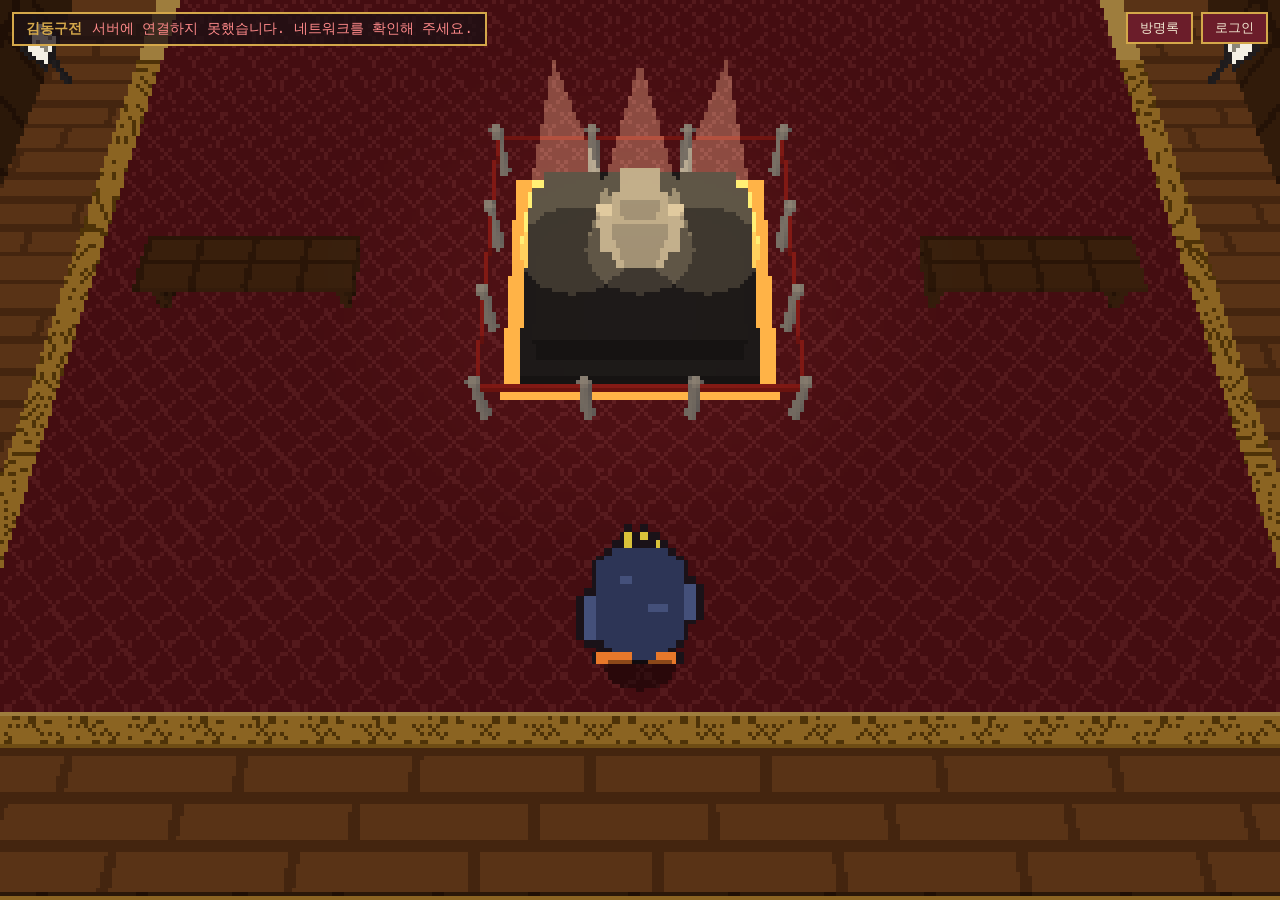
<file: index.html>
<!DOCTYPE html>
<html lang="ko">
<head>
  <meta charset="UTF-8">
  <meta name="viewport" content="width=device-width, initial-scale=1.0">
  <title>김동구전 - PIXEL MUSEUM</title>
  <link rel="stylesheet" href="./css/style.css">
</head>
<body>
  <canvas id="game" aria-label="픽셀 미술관 3D 화면"></canvas>
  <div id="hud">
    <span class="hud-title">김동구전</span>
    <span id="hud-status">로딩 중...</span>
  </div>
  <div id="auth-bar" hidden>
    <button id="gb-open" type="button">방명록</button>
    <span id="auth-who" hidden></span>
    <button id="auth-open" type="button">로그인</button>
    <button id="auth-logout" type="button" hidden>로그아웃</button>
  </div>
  <section id="gb-modal" hidden role="dialog" aria-modal="true" aria-labelledby="gb-title">
    <h2 id="gb-title">방명록</h2>
    <p id="gb-note"></p>
    <ul id="gb-list"></ul>
    <form id="gb-form" novalidate>
      <label>이름 <input id="gb-name" type="text" maxlength="20" autocomplete="nickname"></label>
      <label>한 줄 남기기 <textarea id="gb-message" rows="2" maxlength="200"></textarea></label>
      <div class="auth-buttons"><button id="gb-submit" type="submit">남기기</button></div>
    </form>
    <p id="gb-status" role="status"></p>
    <div class="auth-buttons">
      <button id="gb-enter" type="button" hidden>게스트로 입장</button>
      <button id="gb-close" type="button">닫기</button>
    </div>
  </section>
  <section id="auth-modal" hidden role="dialog" aria-modal="true" aria-labelledby="auth-title">
    <form id="auth-form" novalidate>
      <h2 id="auth-title">로그인 / 가입</h2>
      <label>이메일 <input id="auth-email" type="email" autocomplete="email"></label>
      <label>비밀번호 (6자 이상) <input id="auth-password" type="password" autocomplete="current-password"></label>
      <p id="auth-msg" role="status"></p>
      <div class="auth-buttons">
        <button type="submit">로그인</button>
        <button id="auth-signup" type="button">가입</button>
        <button id="auth-cancel" type="button">닫기</button>
      </div>
    </form>
  </section>
  <div id="prompt" hidden></div>
  <div id="touch" hidden>
    <div id="stick-base" aria-label="이동 조이스틱"><div id="stick-knob"></div></div>
    <button id="touch-act" type="button">보기</button>
  </div>
  <section id="panel" hidden role="dialog" aria-modal="true" aria-labelledby="panel-title">
    <img id="panel-image" alt="" hidden>
    <h2 id="panel-title"></h2>
    <p id="panel-author"></p>
    <p id="panel-desc"></p>
    <button id="upload-open" type="button" hidden>작품 올리기</button>
    <div class="upload-owner">
      <button id="upload-replace" type="button" hidden>작품 바꾸기</button>
      <button id="upload-remove" type="button" hidden>내리기</button>
    </div>
    <p id="upload-msg" role="status"></p>
    <form id="upload-form" hidden novalidate>
      <label>이미지 (png, jpg, webp) <input id="upload-file" type="file" accept="image/png,image/jpeg,image/webp"></label>
      <label>제목 <input id="upload-title" type="text" maxlength="60"></label>
      <label>설명 <textarea id="upload-desc" rows="3" maxlength="500"></textarea></label>
      <div class="auth-buttons">
        <button id="upload-submit" type="submit">올리기</button>
        <button id="upload-cancel" type="button">취소</button>
      </div>
    </form>
    <div class="panel-foot">
      <p class="panel-close">E / Space / Esc 로 닫기</p>
      <button id="panel-close-btn" type="button">닫기</button>
    </div>
  </section>
  <script>
    // main.js(ES 모듈)가 실행되지 못했을 때 화면에 원인을 알려준다.
    (function () {
      var s = document.getElementById('hud-status');
      if (location.protocol === 'file:') {
        s.textContent = 'index.html을 직접 열면 동작하지 않습니다. 터미널에서 "python3 -m http.server 8000" 실행 후 http://localhost:8000 으로 접속하세요.';
        s.className = 'hud-error';
        return;
      }
      setTimeout(function () {
        if (s.textContent === '로딩 중...') {
          s.textContent = '불러오지 못했습니다. 브라우저 콘솔(F12)의 오류를 확인하세요.';
          s.className = 'hud-error';
        }
      }, 3000);
    })();
  </script>
  <script type="module" src="./js/main.js"></script>
</body>
</html>
</file>
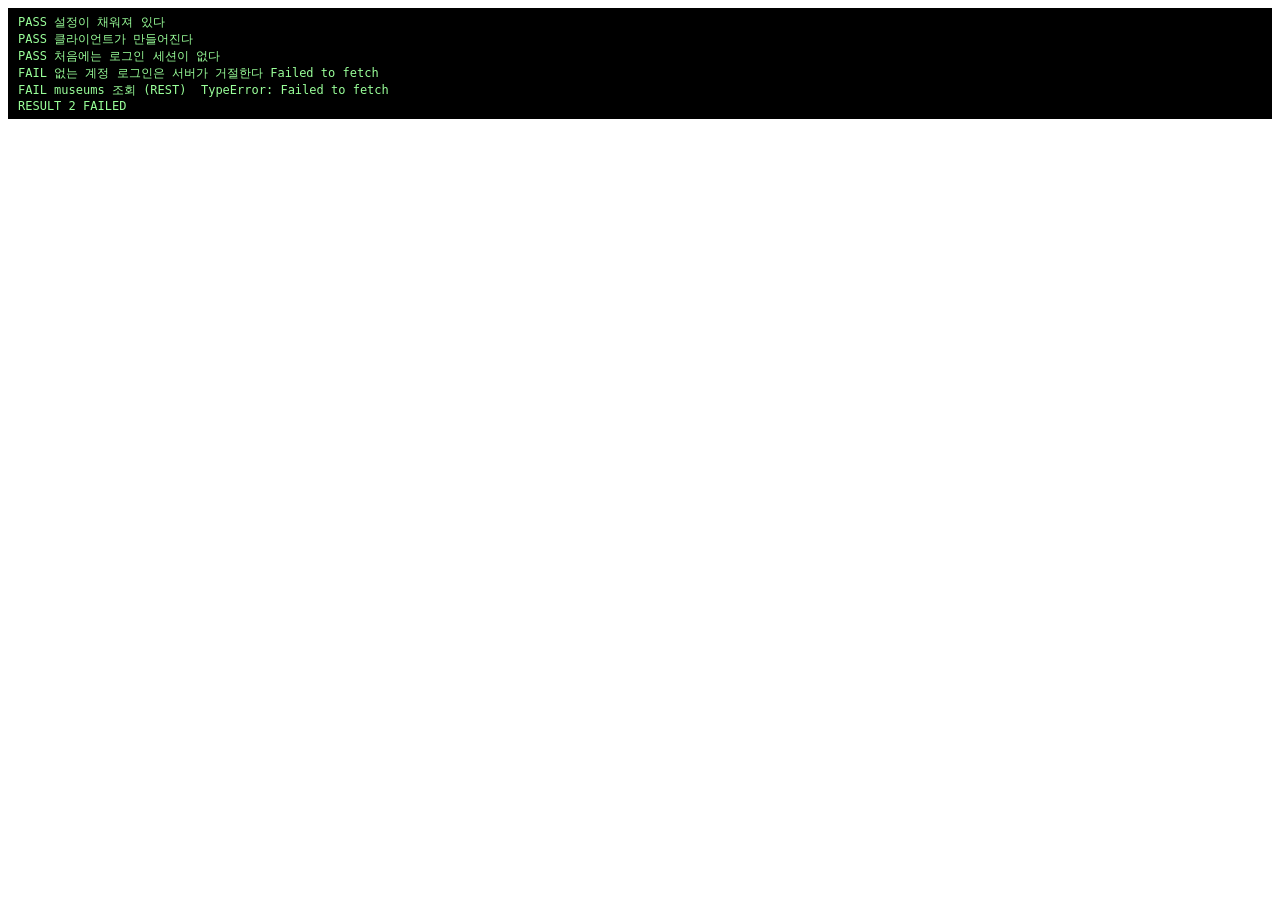
<file: tests/auth.live.test.html>
<!DOCTYPE html>
<html lang="ko">
<head>
  <meta charset="UTF-8">
  <title>auth live test</title>
  <style>#result { margin: 0; padding: 6px 10px; background: #000; color: #9f9; font: 12px monospace; white-space: pre; }</style>
</head>
<body>
  <pre id="result">running...</pre>
  <script type="module">
    // 실제 Supabase 서버에 연결해 클라이언트(키/URL/세션 저장)가 정상 동작하는지 확인한다.
    // 가입은 하지 않는다(메일 발송/계정 생성 방지). 인증 서버에 로그인 시도를 보내 응답 형태만 본다.
    import { getClient, isSupabaseConfigured } from '../js/supabaseClient.js';
    const out = [];
    const log = (name, ok, d = '') => out.push(`${ok ? 'PASS' : 'FAIL'} ${name} ${d}`);
    log('설정이 채워져 있다', isSupabaseConfigured());
    const client = await getClient();
    log('클라이언트가 만들어진다', !!client?.auth);
    const { data } = await client.auth.getSession();
    log('처음에는 로그인 세션이 없다', data.session === null);
    const { error } = await client.auth.signInWithPassword({ email: 'nobody@gmail.com', password: 'wrong-password-1' });
    log('없는 계정 로그인은 서버가 거절한다', !!error && /Invalid login credentials/.test(error.message), error?.message);
    // 공개 읽기 경로 (PostgREST). 스키마 캐시가 살아 있으면 빈 배열, 아니면 오류
    const r = await client.from('museums').select('id').limit(1);
    log('museums 조회 (REST)', !r.error, r.error ? `${r.error.code} ${r.error.message}` : `rows=${r.data.length}`);
    const failed = out.filter((l) => l.startsWith('FAIL')).length;
    document.getElementById('result').textContent = out.join('\n') + `\nRESULT ${failed === 0 ? 'ALL PASS' : failed + ' FAILED'}`;
  </script>
</body>
</html>
</file>
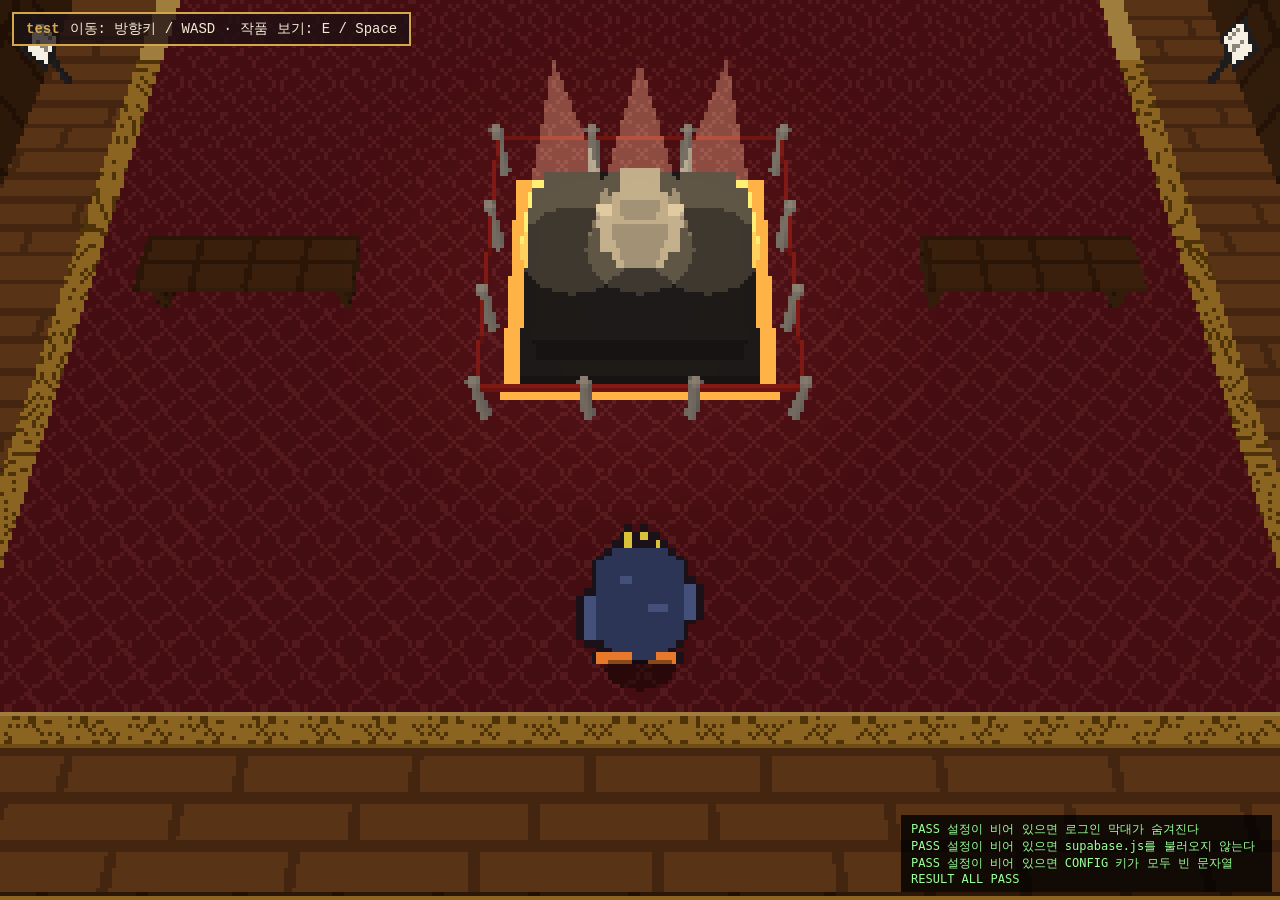
<file: tests/auth.test.html>
<!DOCTYPE html>
<html lang="ko">
<head>
  <meta charset="UTF-8">
  <title>auth test</title>
  <link rel="stylesheet" href="../css/style.css">
  <style>#result { position: fixed; right: 8px; bottom: 8px; margin: 0; padding: 6px 10px; background: rgba(0,0,0,.8); color: #9f9; font: 12px monospace; white-space: pre; z-index: 50; }</style>
</head>
<body>
  <canvas id="game"></canvas>
  <div id="hud"><span class="hud-title">test</span><span id="hud-status">로딩 중...</span></div>
  <div id="auth-bar" hidden>
    <span id="auth-who" hidden></span>
    <button id="auth-open" type="button">로그인</button>
    <button id="auth-logout" type="button" hidden>로그아웃</button>
  </div>
  <section id="auth-modal" hidden role="dialog" aria-modal="true" aria-labelledby="auth-title">
    <form id="auth-form" novalidate>
      <h2 id="auth-title">로그인 / 가입</h2>
      <label>이메일 <input id="auth-email" type="email" autocomplete="email"></label>
      <label>비밀번호 (6자 이상) <input id="auth-password" type="password" autocomplete="current-password"></label>
      <p id="auth-msg" role="status"></p>
      <div class="auth-buttons">
        <button type="submit">로그인</button>
        <button id="auth-signup" type="button">가입</button>
        <button id="auth-cancel" type="button">닫기</button>
      </div>
    </form>
  </section>
  <div id="prompt" hidden></div>
  <section id="panel" hidden>
    <img id="panel-image" alt="" hidden>
    <h2 id="panel-title"></h2>
    <p id="panel-author"></p>
    <p id="panel-desc"></p>
  </section>
  <pre id="result">running...</pre>
  <script type="module">
    // ?mode=empty : 설정이 비어 있을 때(기본값)  /  ?mode=fake : 도달할 수 없는 서버 주소로 UI 흐름만 검사
    import { CONFIG } from '../js/config.js';
    const mode = new URLSearchParams(location.search).get('mode') || 'empty';
    // empty는 실제 설정과 무관하게 "설정이 비어 있는 배포"를 흉내 낸다
    if (mode === 'empty') { CONFIG.supabaseUrl = ''; CONFIG.supabaseAnonKey = ''; }
    if (mode === 'fake') { CONFIG.supabaseUrl = 'http://127.0.0.1:9'; CONFIG.supabaseAnonKey = 'test-anon-key'; }
    await import('../js/main.js');

    const { player, update } = window.__pm;
    const out = [];
    const log = (name, ok, d = '') => out.push(`${ok ? 'PASS' : 'FAIL'} ${name} ${d}`);
    const $ = (id) => document.getElementById(id);
    const key = (type, code, target = window) => target.dispatchEvent(new KeyboardEvent(type, { code, key: code, bubbles: true, cancelable: true }));
    const run = (s) => { for (let i = 0; i < Math.round(s * 60); i++) update(1 / 60); };
    const wait = (ms) => new Promise((r) => setTimeout(r, ms));
    const waitFor = async (fn, ms = 3000) => { for (let t = 0; t < ms; t += 50) { if (fn()) return true; await wait(50); } return false; };

    if (mode === 'empty') {
      await wait(300);
      log('설정이 비어 있으면 로그인 막대가 숨겨진다', $('auth-bar').hidden);
      log('설정이 비어 있으면 supabase.js를 불러오지 않는다', !document.querySelector('script[src*="supabase.js"]'));
      log('설정이 비어 있으면 CONFIG 키가 모두 빈 문자열', CONFIG.supabaseUrl === '' && CONFIG.supabaseAnonKey === '');
    } else if (mode === 'fake' && new URLSearchParams(location.search).get('shot')) {
      // 스크린샷용: 로그인 창을 연 상태로 렌더
      await waitFor(() => !$('auth-bar').hidden);
      $('auth-open').click();
      $('auth-msg').textContent = '이메일 또는 비밀번호가 맞지 않습니다.'; $('auth-msg').className = 'auth-error';
      run(0.5); window.__pm.render();
    } else {
      const ready = await waitFor(() => !$('auth-bar').hidden && !$('auth-open').disabled);
      log('설정이 있으면 로그인 막대가 보인다', ready);
      log('로그인 버튼은 보이고 로그아웃 버튼은 숨겨져 있다', !$('auth-open').hidden && $('auth-logout').hidden);

      $('auth-open').click();
      log('로그인 버튼으로 창이 열린다', !$('auth-modal').hidden);

      // 창이 열려 있는 동안 이동 키는 캐릭터를 움직이지 않는다
      const before = { ...player.pos };
      key('keydown', 'KeyD'); run(0.5); key('keyup', 'KeyD');
      log('창이 열려 있으면 캐릭터가 움직이지 않는다', Math.abs(player.pos.x - before.x) + Math.abs(player.pos.z - before.z) < 1e-9);

      // 입력창에서 친 E는 상호작용으로 새지 않는다
      key('keydown', 'KeyE', $('auth-email'));
      run(0.1);
      log('입력창에서 친 E로 작품 패널이 열리지 않는다', $('panel').hidden);

      // 빈 값 검증
      $('auth-form').requestSubmit();
      await wait(50);
      log('빈 값으로 로그인하면 안내 메시지', $('auth-msg').textContent.includes('입력'), $('auth-msg').textContent);

      // 연결 불가 서버: 한국어 오류 메시지, 버튼은 다시 활성화
      $('auth-email').value = 'a@example.com';
      $('auth-password').value = 'secret1';
      $('auth-form').requestSubmit();
      const got = await waitFor(() => $('auth-msg').textContent.includes('연결'), 5000);
      log('서버 연결 실패 시 한국어 안내', got, $('auth-msg').textContent);
      log('실패 후 버튼이 다시 활성화된다', !$('auth-signup').disabled);
      log('오류 메시지는 오류 스타일', $('auth-msg').className === 'auth-error');

      // 닫기: Esc, 닫기 버튼. 닫으면 비밀번호가 지워진다
      $('auth-modal').dispatchEvent(new KeyboardEvent('keydown', { key: 'Escape', bubbles: true }));
      log('Esc로 창이 닫힌다', $('auth-modal').hidden);
      log('닫으면 비밀번호 입력값이 지워진다', $('auth-password').value === '');
      $('auth-open').click();
      $('auth-cancel').click();
      log('닫기 버튼으로 창이 닫힌다', $('auth-modal').hidden);

      // 닫은 뒤에는 다시 이동
      const b2 = { ...player.pos };
      key('keydown', 'KeyS'); run(0.3); key('keyup', 'KeyS');
      log('창을 닫으면 다시 이동한다', Math.abs(player.pos.z - b2.z) > 0.3);
    }

    if (out.length) {
      const failed = out.filter((l) => l.startsWith('FAIL')).length;
      $('result').textContent = out.join('\n') + `\nRESULT ${failed === 0 ? 'ALL PASS' : failed + ' FAILED'}`;
    } else {
      $('result').textContent = 'screenshot';
    }
  </script>
</body>
</html>
</file>
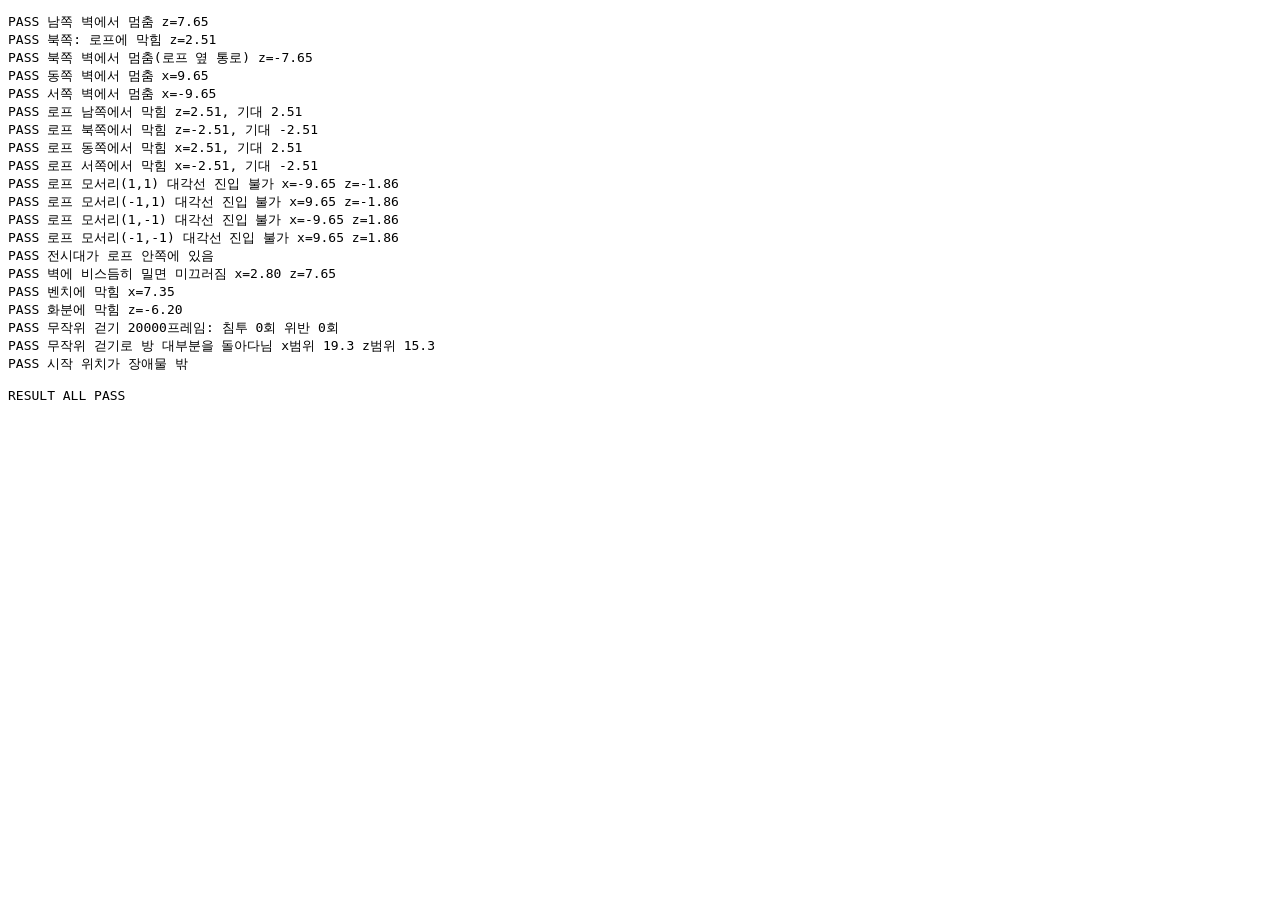
<file: tests/collision.test.html>
<!DOCTYPE html>
<html lang="ko">
<head><meta charset="UTF-8"><title>collision test</title></head>
<body>
<pre id="out">running...</pre>
<script type="module">
import { moveWithCollision, isBlocked } from '../js/game/collision.js';
import { COLLIDERS, BOUNDS, PLAYER, PEDESTAL, ROPE, BENCHES, PLANTS } from '../js/game/layout.js';

const R = PLAYER.radius;
const results = [];
function check(name, ok, detail = '') { results.push(`${ok ? 'PASS' : 'FAIL'} ${name} ${detail}`); }

// 방향으로 오래 걸어가 본다. dt=1/60 속도 4 -> 한 프레임 약 0.067
function walk(start, dx, dz, frames = 600) {
  let p = { ...start };
  for (let i = 0; i < frames; i++) p = moveWithCollision(p, dx, dz, R, COLLIDERS, BOUNDS);
  return p;
}
const step = PLAYER.speed / 60;

// 1) 네 방향 벽
let p = walk({ x: 0, z: 4.5 }, 0, step);
check('남쪽 벽에서 멈춤', Math.abs(p.z - (BOUNDS.maxZ - R)) < 1e-6, `z=${p.z.toFixed(2)}`);
p = walk({ x: 0, z: 4.5 }, 0, -step);
check('북쪽: 로프에 막힘', p.z > ROPE.z + ROPE.half, `z=${p.z.toFixed(2)}`);
p = walk({ x: 3, z: 4.5 }, 0, -step);
check('북쪽 벽에서 멈춤(로프 옆 통로)', Math.abs(p.z - (BOUNDS.minZ + R)) < 1e-6, `z=${p.z.toFixed(2)}`);
p = walk({ x: 0, z: 4.5 }, step, 0);
check('동쪽 벽에서 멈춤', Math.abs(p.x - (BOUNDS.maxX - R)) < 1e-6, `x=${p.x.toFixed(2)}`);
p = walk({ x: 0, z: 4.5 }, -step, 0);
check('서쪽 벽에서 멈춤', Math.abs(p.x - (BOUNDS.minX + R)) < 1e-6, `x=${p.x.toFixed(2)}`);

// 2) 로프: 4면 모두 안으로 들어갈 수 없다
const edge = ROPE.half + ROPE.thickness / 2;
for (const [name, start, dx, dz, axis, limit] of [
  ['로프 남쪽', { x: 0, z: 5 }, 0, -step, 'z', ROPE.z + edge + R],
  ['로프 북쪽', { x: 0, z: -5 }, 0, step, 'z', ROPE.z - edge - R],
  ['로프 동쪽', { x: 3.5, z: 0 }, -step, 0, 'x', ROPE.x + edge + R],
  ['로프 서쪽', { x: -3.5, z: 0 }, step, 0, 'x', ROPE.x - edge - R],
]) {
  const q = walk(start, dx, dz);
  check(`${name}에서 막힘`, Math.abs(q[axis] - limit) < 1e-6, `${axis}=${q[axis].toFixed(2)}, 기대 ${limit.toFixed(2)}`);
}
// 로프 모서리를 대각선으로 파고들어도 안으로 들어가지 못한다
for (const [sx, sz] of [[1, 1], [-1, 1], [1, -1], [-1, -1]]) {
  const q = walk({ x: sx * 4, z: sz * 4 }, -sx * step * 0.7, -sz * step * 0.7, 300);
  check(`로프 모서리(${sx},${sz}) 대각선 진입 불가`, Math.abs(q.x) > ROPE.half || Math.abs(q.z) > ROPE.half, `x=${q.x.toFixed(2)} z=${q.z.toFixed(2)}`);
}
// 전시대와 조각상은 로프 안쪽에 완전히 들어 있다 (플레이어가 닿을 수 없다)
check('전시대가 로프 안쪽에 있음', PEDESTAL.size / 2 + 0.25 < ROPE.half - R);

// 3) 벽을 따라 미끄러지기: 대각선으로 남쪽 벽에 밀면 x는 계속 이동해야 한다
p = walk({ x: 0, z: 7 }, step * 0.7, step * 0.7, 60);
check('벽에 비스듬히 밀면 미끄러짐', p.x > 2 && Math.abs(p.z - (BOUNDS.maxZ - R)) < 1e-6, `x=${p.x.toFixed(2)} z=${p.z.toFixed(2)}`);

// 4) 벤치 / 화분
const b = BENCHES[1];
p = walk({ x: 8, z: b.z }, -step, 0);
check('벤치에 막힘', Math.abs(p.x - (b.x + b.w / 2 + R)) < 1e-6, `x=${p.x.toFixed(2)}`);
const pl = PLANTS[0];
p = walk({ x: pl.x + 0.5, z: pl.z + 3 }, 0, -step);
check('화분에 막힘', p.z > pl.z + pl.size / 2, `z=${p.z.toFixed(2)}`);

// 5) 무작위 걷기 20000프레임 동안 장애물/벽 안에 한 번도 들어가지 않는다
let seed = 12345;
const rnd = () => ((seed = (seed * 1664525 + 1013904223) >>> 0) / 4294967296);
let q = { ...PLAYER.spawn };
let violations = 0, dirX = 0, dirZ = 0, minX = 99, maxX = -99, minZ = 99, maxZ = -99;
for (let i = 0; i < 20000; i++) {
  if (i % 40 === 0) { const a = rnd() * Math.PI * 2; dirX = Math.cos(a) * step; dirZ = Math.sin(a) * step; }
  q = moveWithCollision(q, dirX, dirZ, R, COLLIDERS, BOUNDS);
  if (isBlocked(q.x, q.z, R - 1e-6, COLLIDERS, BOUNDS)) violations++;
  minX = Math.min(minX, q.x); maxX = Math.max(maxX, q.x); minZ = Math.min(minZ, q.z); maxZ = Math.max(maxZ, q.z);
}
check('무작위 걷기 20000프레임: 침투 0회', violations === 0, `위반 ${violations}회`);
check('무작위 걷기로 방 대부분을 돌아다님', maxX - minX > 15 && maxZ - minZ > 11, `x범위 ${(maxX-minX).toFixed(1)} z범위 ${(maxZ-minZ).toFixed(1)}`);

// 6) 시작 위치는 비어 있다
check('시작 위치가 장애물 밖', !isBlocked(PLAYER.spawn.x, PLAYER.spawn.z, R, COLLIDERS, BOUNDS));

const failed = results.filter((r) => r.startsWith('FAIL')).length;
document.getElementById('out').textContent = results.join('\n') + `\n\nRESULT ${failed === 0 ? 'ALL PASS' : failed + ' FAILED'}`;
</script>
</body>
</html>
</file>
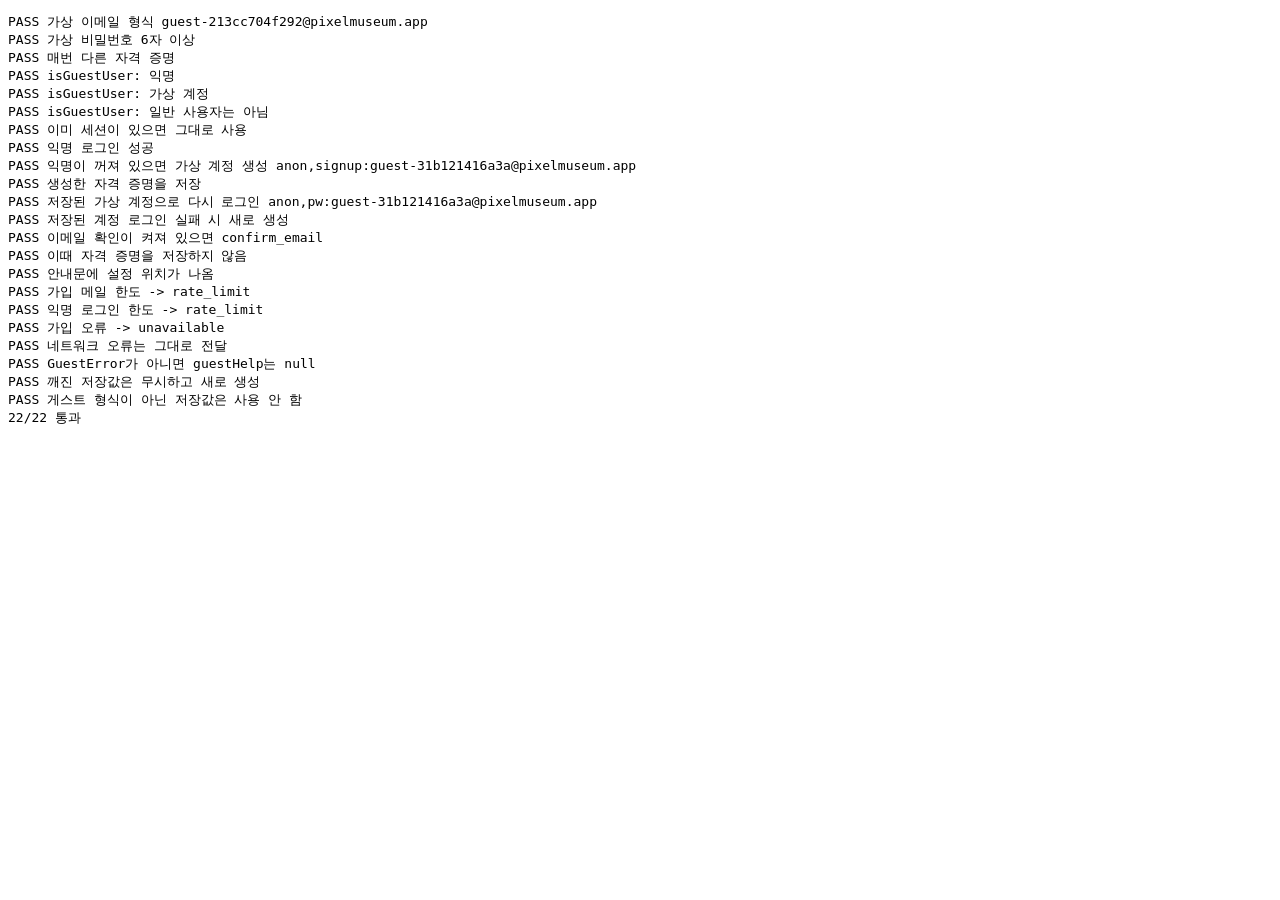
<file: tests/guest.test.html>
<!DOCTYPE html>
<html lang="ko"><head><meta charset="UTF-8"><title>guest test</title></head>
<body><pre id="result">running...</pre>
<script type="module">
import { ensureGuest, GuestError, guestHelp, isGuestUser, isGuestEmail, makeGuestCredentials } from '../js/data/guest.js';
const out = [];
const log = (name, ok, d = '') => out.push(`${ok ? 'PASS' : 'FAIL'} ${name} ${d}`);
const memStore = () => { const m = {}; return { getItem: (k) => (k in m ? m[k] : null), setItem: (k, v) => { m[k] = v; }, m }; };
const SESS = { access_token: 't', user: { id: 'u1' } };

// 모의 클라이언트: 각 호출이 돌려줄 결과와 호출 기록
function mock(o = {}) {
  const calls = [];
  return {
    calls,
    auth: {
      getSession: async () => ({ data: { session: o.session ?? null } }),
      signInAnonymously: async () => { calls.push('anon'); return o.anon ?? { data: { session: SESS }, error: null }; },
      signInWithPassword: async (c) => { calls.push('pw:' + c.email); return o.pw ?? { data: { session: null }, error: { message: 'Invalid login credentials' } }; },
      signUp: async (c) => { calls.push('signup:' + c.email); return o.signup ?? { data: { session: SESS }, error: null }; },
    },
  };
}
const OFF = { data: { session: null }, error: { code: 'anonymous_provider_disabled', message: 'Anonymous sign-ins are disabled', status: 422 } };
const fails = async (fn) => { try { await fn(); return null; } catch (e) { return e; } };

// 가상 자격 증명
const c1 = makeGuestCredentials(), c2 = makeGuestCredentials();
log('가상 이메일 형식', isGuestEmail(c1.email), c1.email);
log('가상 비밀번호 6자 이상', c1.password.length >= 6);
log('매번 다른 자격 증명', c1.email !== c2.email && c1.password !== c2.password);
log('isGuestUser: 익명', isGuestUser({ is_anonymous: true }));
log('isGuestUser: 가상 계정', isGuestUser({ email: c1.email }));
log('isGuestUser: 일반 사용자는 아님', !isGuestUser({ email: 'a@gmail.com' }) && !isGuestUser(null));

// 이미 로그인됨
let m = mock({ session: SESS }); let r = await ensureGuest(m, memStore());
log('이미 세션이 있으면 그대로 사용', r.kind === 'existing' && m.calls.length === 0);

// 익명 로그인 성공
m = mock(); r = await ensureGuest(m, memStore());
log('익명 로그인 성공', r.kind === 'anonymous' && m.calls.join() === 'anon');

// 익명 꺼짐 -> 가상 계정 생성
let st = memStore(); m = mock({ anon: OFF }); r = await ensureGuest(m, st);
log('익명이 꺼져 있으면 가상 계정 생성', r.kind === 'virtual' && m.calls[1].startsWith('signup:guest-'), m.calls.join());
const saved = JSON.parse(st.m['pixelMuseum.guest'] || 'null');
log('생성한 자격 증명을 저장', saved && isGuestEmail(saved.email) && saved.password.length >= 6);

// 저장된 계정으로 재로그인 (새로 만들지 않음)
m = mock({ anon: OFF, pw: { data: { session: SESS }, error: null } }); r = await ensureGuest(m, st);
log('저장된 가상 계정으로 다시 로그인', r.kind === 'virtual' && m.calls.join() === `anon,pw:${saved.email}`, m.calls.join());

// 저장된 계정이 사라졌으면 새로 만든다
m = mock({ anon: OFF }); r = await ensureGuest(m, st);
log('저장된 계정 로그인 실패 시 새로 생성', r.kind === 'virtual' && m.calls.length === 3 && m.calls[2].startsWith('signup:'));

// 이메일 확인 켜짐 -> 세션 없음
st = memStore(); m = mock({ anon: OFF, signup: { data: { session: null, user: {} }, error: null } });
let e = await fails(() => ensureGuest(m, st));
log('이메일 확인이 켜져 있으면 confirm_email', e instanceof GuestError && e.code === 'confirm_email');
log('이때 자격 증명을 저장하지 않음', st.getItem('pixelMuseum.guest') === null);
log('안내문에 설정 위치가 나옴', /Allow anonymous sign-ins/.test(guestHelp(e)) && /Confirm email/.test(guestHelp(e)));

// 메일 한도
m = mock({ anon: OFF, signup: { data: { session: null }, error: { code: 'over_email_send_rate_limit', message: 'email rate limit exceeded', status: 429 } } });
e = await fails(() => ensureGuest(m, memStore()));
log('가입 메일 한도 -> rate_limit', e instanceof GuestError && e.code === 'rate_limit');
m = mock({ anon: { data: { session: null }, error: { code: 'over_request_rate_limit', message: 'rate limit', status: 429 } } });
e = await fails(() => ensureGuest(m, memStore()));
log('익명 로그인 한도 -> rate_limit', e instanceof GuestError && e.code === 'rate_limit');

// 그 밖의 가입 오류
m = mock({ anon: OFF, signup: { data: { session: null }, error: { message: 'Email address is invalid', status: 400 } } });
e = await fails(() => ensureGuest(m, memStore()));
log('가입 오류 -> unavailable', e instanceof GuestError && e.code === 'unavailable');

// 네트워크 오류는 그대로 던짐
m = mock({ anon: { data: { session: null }, error: new Error('Failed to fetch') } });
e = await fails(() => ensureGuest(m, memStore()));
log('네트워크 오류는 그대로 전달', e && !(e instanceof GuestError) && /fetch/.test(e.message));
log('GuestError가 아니면 guestHelp는 null', guestHelp(new Error('x')) === null);

// 망가진 저장값은 무시
st = memStore(); st.setItem('pixelMuseum.guest', '{not json'); m = mock({ anon: OFF }); r = await ensureGuest(m, st);
log('깨진 저장값은 무시하고 새로 생성', r.kind === 'virtual');
st = memStore(); st.setItem('pixelMuseum.guest', JSON.stringify({ email: 'x@evil.com', password: 'p' })); m = mock({ anon: OFF }); r = await ensureGuest(m, st);
log('게스트 형식이 아닌 저장값은 사용 안 함', !m.calls.some((c) => c.startsWith('pw:')));

const pass = out.filter((l) => l.startsWith('PASS')).length;
document.getElementById('result').textContent = out.join('\n') + `\n${pass}/${out.length} 통과`;
</script></body></html>
</file>
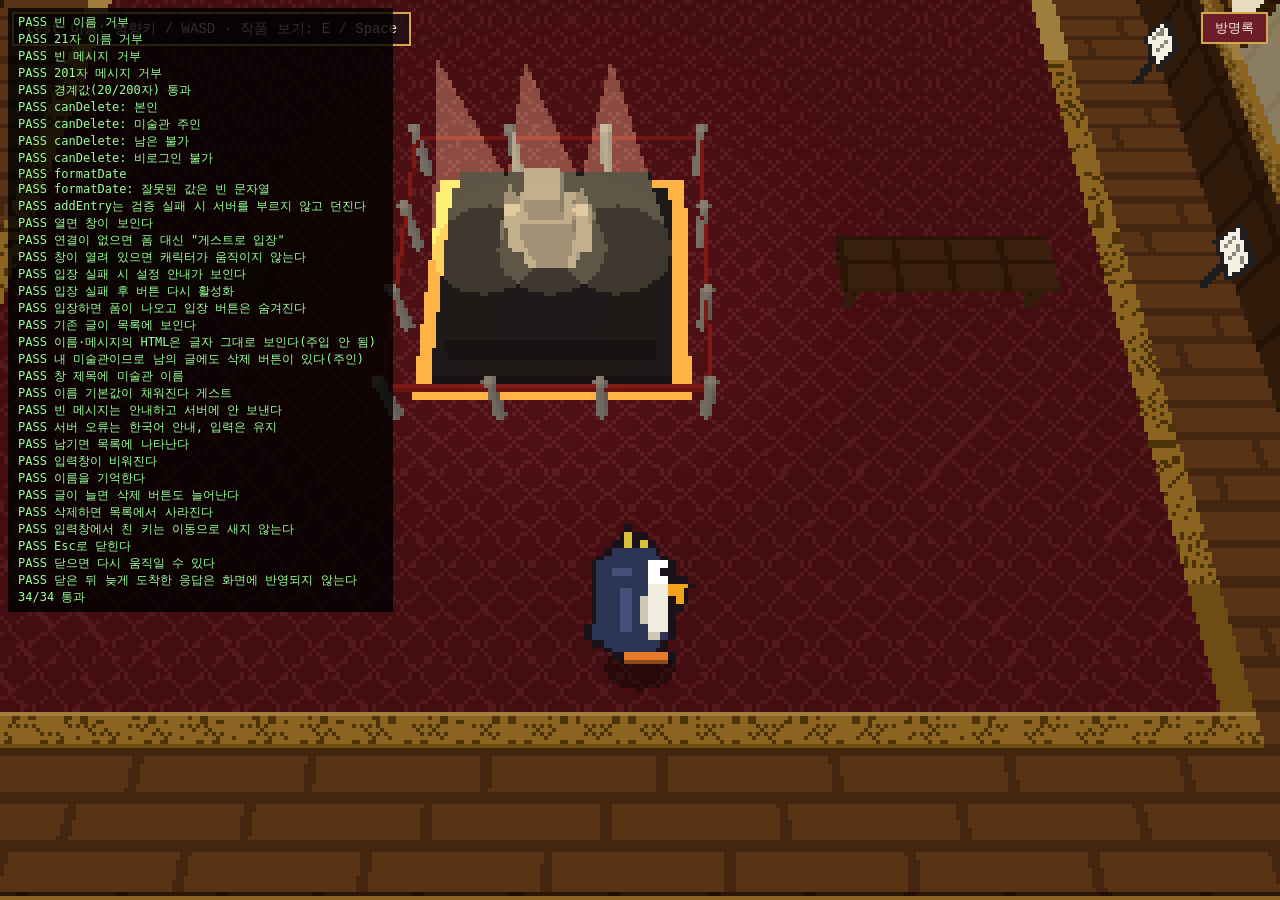
<file: tests/guestbook.test.html>
<!DOCTYPE html>
<html lang="ko">
<head>
  <meta charset="UTF-8">
  <title>guestbook test</title>
  <link rel="stylesheet" href="../css/style.css">
  <style>#result { position: fixed; left: 8px; top: 8px; margin: 0; padding: 6px 10px; background: rgba(0,0,0,.8); color: #9f9; font: 12px monospace; white-space: pre; z-index: 50; }</style>
</head>
<body>
  <canvas id="game"></canvas>
  <div id="hud"><span class="hud-title">test</span><span id="hud-status">로딩 중...</span></div>
  <div id="auth-bar"><button id="gb-open" type="button">방명록</button></div>
  <section id="gb-modal" hidden role="dialog" aria-modal="true" aria-labelledby="gb-title">
    <h2 id="gb-title">방명록</h2>
    <p id="gb-note"></p>
    <ul id="gb-list"></ul>
    <form id="gb-form" novalidate>
      <label>이름 <input id="gb-name" type="text" maxlength="20"></label>
      <label>한 줄 남기기 <textarea id="gb-message" rows="2" maxlength="200"></textarea></label>
      <div class="auth-buttons"><button id="gb-submit" type="submit">남기기</button></div>
    </form>
    <p id="gb-status" role="status"></p>
    <div class="auth-buttons"><button id="gb-enter" type="button" hidden>게스트로 입장</button><button id="gb-close" type="button">닫기</button></div>
  </section>
  <div id="prompt" hidden></div>
  <section id="panel" hidden><img id="panel-image" alt="" hidden><h2 id="panel-title"></h2><p id="panel-author"></p><p id="panel-desc"></p></section>
  <pre id="result">running...</pre>
  <script type="module">
    import '../js/main.js';
    import { GuestError } from '../js/data/guest.js';
    import { validateEntry, canDelete, formatDate, loadEntries, addEntry, deleteEntry } from '../js/data/guestbookApi.js';
    const { player, update, setConnection, setGuestEnter } = window.__pm;
    const out = [];
    const log = (name, ok, d = '') => out.push(`${ok ? 'PASS' : 'FAIL'} ${name} ${d}`);
    const $ = (id) => document.getElementById(id);
    const wait = (ms) => new Promise((r) => setTimeout(r, ms));
    const waitFor = async (fn, ms = 3000) => { for (let t = 0; t < ms; t += 30) { if (fn()) return true; await wait(30); } return false; };
    const key = (type, code, target = window) => target.dispatchEvent(new KeyboardEvent(type, { code, key: code, bubbles: true, cancelable: true }));
    const run = (s) => { for (let i = 0; i < Math.round(s * 60); i++) update(1 / 60); };

    // 모의 서버
    const db = { rows: [], fail: null, seq: 0 };
    const client = {
      from(table) {
        const q = { table, f: {}, op: 'select' };
        q.select = () => q;
        q.eq = (k, v) => { q.f[k] = v; return q; };
        q.order = () => q;
        q.limit = async () => (db.fail ? { data: null, error: db.fail } : { data: db.rows.filter((r) => r.museum_id === q.f.museum_id).slice().reverse(), error: null });
        q.insert = (row) => { q.op = 'insert'; q.row = row; return q; };
        q.delete = () => { q.op = 'delete'; return q; };
        q.single = async () => {
          if (db.fail) return { data: null, error: db.fail };
          const r = { id: 'e' + (++db.seq), author_id: 'me', created_at: '2026-03-05T10:00:00Z', ...q.row };
          db.rows.push(r); return { data: r, error: null };
        };
        q.then = (res, rej) => Promise.resolve(q.op === 'delete'
          ? (db.fail ? { error: db.fail } : (db.rows = db.rows.filter((r) => r.id !== q.f.id), { error: null }))
          : { error: null }).then(res, rej);
        return q;
      },
    };

    // --- 순수 함수
    log('빈 이름 거부', /이름/.test(validateEntry({ name: '  ', message: 'a' })));
    log('21자 이름 거부', /이름/.test(validateEntry({ name: 'a'.repeat(21), message: 'a' })));
    log('빈 메시지 거부', /남길 말/.test(validateEntry({ name: 'a', message: ' ' })));
    log('201자 메시지 거부', /200/.test(validateEntry({ name: 'a', message: 'a'.repeat(201) })));
    log('경계값(20/200자) 통과', validateEntry({ name: 'a'.repeat(20), message: 'a'.repeat(200) }) === null);
    log('canDelete: 본인', canDelete({ authorId: 'u1' }, { userId: 'u1', ownerId: 'o' }));
    log('canDelete: 미술관 주인', canDelete({ authorId: 'x' }, { userId: 'o', ownerId: 'o' }));
    log('canDelete: 남은 불가', !canDelete({ authorId: 'x' }, { userId: 'u1', ownerId: 'o' }));
    log('canDelete: 비로그인 불가', !canDelete({ authorId: null }, { userId: null, ownerId: null }));
    log('formatDate', formatDate('2026-03-05T12:00:00Z').startsWith('2026.03.0'));
    log('formatDate: 잘못된 값은 빈 문자열', formatDate('xx') === '');
    let bad = null; try { await addEntry(client, { museumId: 'm1', name: '', message: 'x' }); } catch (e) { bad = e; }
    log('addEntry는 검증 실패 시 서버를 부르지 않고 던진다', bad && db.rows.length === 0);

    // --- 화면: 연결 없음
    $('gb-open').click();
    log('열면 창이 보인다', !$('gb-modal').hidden);
    log('연결이 없으면 폼 대신 "게스트로 입장"', $('gb-form').hidden && !$('gb-enter').hidden);
    // 창이 열린 동안 게임 입력은 멈춘다
    const before = { ...player.pos };
    key('keydown', 'KeyD'); run(0.4); key('keyup', 'KeyD');
    log('창이 열려 있으면 캐릭터가 움직이지 않는다', Math.abs(player.pos.x - before.x) < 1e-9);
    // 입장 실패 안내
    setGuestEnter(async () => { throw new GuestError('confirm_email', 'x'); });
    $('gb-enter').click();
    await waitFor(() => $('gb-status').textContent.includes('Allow anonymous'));
    log('입장 실패 시 설정 안내가 보인다', $('gb-status').textContent.includes('Allow anonymous sign-ins'));
    log('입장 실패 후 버튼 다시 활성화', !$('gb-enter').disabled);

    // 입장 성공
    db.rows.push({ id: 'seed', museum_id: 'm1', author_id: 'other', author_name: '<img src=x onerror=alert(1)>', message: '<b>굵게</b> 잘 봤어요', created_at: '2026-03-04T10:00:00Z' });
    setGuestEnter(async () => { const c = { client, museum: { id: 'm1', name: '김동구전' }, userId: 'me' }; setConnection(c); return c; });
    $('gb-enter').click();
    await waitFor(() => !$('gb-form').hidden && $('gb-list').children.length > 0);
    log('입장하면 폼이 나오고 입장 버튼은 숨겨진다', !$('gb-form').hidden && $('gb-enter').hidden);
    log('기존 글이 목록에 보인다', $('gb-list').children.length === 1);
    log('이름·메시지의 HTML은 글자 그대로 보인다(주입 안 됨)', $('gb-list').querySelector('img') === null && $('gb-list').querySelector('b') === null && $('gb-list').textContent.includes('<b>굵게</b>'));
    log('내 미술관이므로 남의 글에도 삭제 버튼이 있다(주인)', $('gb-list').querySelectorAll('.gb-del').length === 1);
    log('창 제목에 미술관 이름', $('gb-note').textContent.includes('김동구전'));
    log('이름 기본값이 채워진다', $('gb-name').value.length > 0, $('gb-name').value);

    // 검증 실패
    $('gb-message').value = ''; $('gb-form').requestSubmit(); await wait(30);
    log('빈 메시지는 안내하고 서버에 안 보낸다', $('gb-status').textContent.includes('남길 말') && db.rows.length === 1);

    // 서버 오류
    $('gb-name').value = '하늘'; $('gb-message').value = '멋진 전시!';
    db.fail = { code: 'PGRST002', message: 'Could not query the database for the schema cache' };
    $('gb-form').requestSubmit();
    await waitFor(() => $('gb-status').textContent.includes('서버'));
    log('서버 오류는 한국어 안내, 입력은 유지', $('gb-status').textContent.includes('서버가 아직') && $('gb-message').value === '멋진 전시!' && !$('gb-submit').disabled);

    // 성공
    db.fail = null;
    $('gb-form').requestSubmit();
    await waitFor(() => $('gb-list').children.length === 2);
    log('남기면 목록에 나타난다', $('gb-list').children.length === 2 && $('gb-list').textContent.includes('멋진 전시!'));
    log('입력창이 비워진다', $('gb-message').value === '');
    log('이름을 기억한다', localStorage.getItem('pixelMuseum.gbName') === '하늘');
    log('글이 늘면 삭제 버튼도 늘어난다', $('gb-list').querySelectorAll('.gb-del').length === 2);
    // 삭제
    $('gb-list').querySelector('.gb-del').click(); // 최신 글(방금 쓴 것)
    await waitFor(() => $('gb-list').children.length === 1);
    log('삭제하면 목록에서 사라진다', $('gb-list').children.length === 1 && !$('gb-list').textContent.includes('멋진 전시!'));

    // 키 입력이 게임으로 새지 않고 Esc로 닫힌다
    const b2 = { ...player.pos };
    key('keydown', 'KeyD', $('gb-message')); run(0.3); key('keyup', 'KeyD', $('gb-message'));
    log('입력창에서 친 키는 이동으로 새지 않는다', Math.abs(player.pos.x - b2.x) < 1e-9);
    $('gb-message').dispatchEvent(new KeyboardEvent('keydown', { key: 'Escape', code: 'Escape', bubbles: true, cancelable: true }));
    log('Esc로 닫힌다', $('gb-modal').hidden);
    key('keydown', 'KeyD'); const b3 = player.pos.x; run(0.3); key('keyup', 'KeyD');
    log('닫으면 다시 움직일 수 있다', player.pos.x > b3 + 0.5);

    // 오래된 응답은 버린다
    let release; const slow = new Promise((r) => { release = r; });
    const slowClient = { from: () => { const q = { eq: () => q, order: () => q, select: () => q, limit: async () => { await slow; return { data: [{ id: 'z', author_id: 'a', author_name: '늦은', message: '늦게 옴', created_at: '2026-01-01T00:00:00Z' }], error: null }; } }; return q; } };
    setConnection({ client: slowClient, museum: { id: 'm1' }, userId: 'me' });
    $('gb-open').click(); await wait(20);
    $('gb-close').click(); release(); await wait(60);
    log('닫은 뒤 늦게 도착한 응답은 화면에 반영되지 않는다', !$('gb-list').textContent.includes('늦게 옴'));

    const pass = out.filter((l) => l.startsWith('PASS')).length;
    $('result').textContent = out.join('\n') + `\n${pass}/${out.length} 통과`;
  </script>
</body>
</html>
</file>
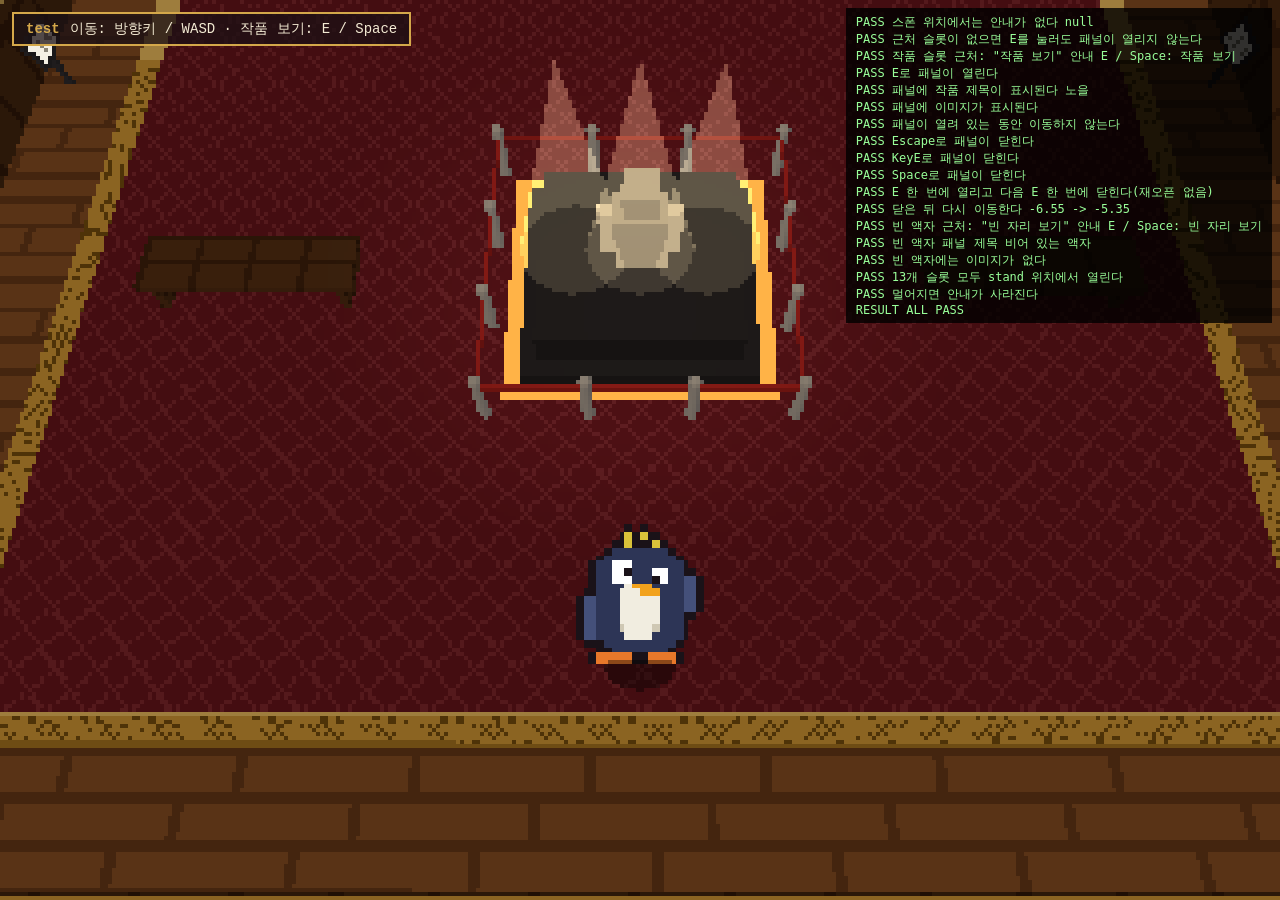
<file: tests/interact.test.html>
<!DOCTYPE html>
<html lang="ko">
<head>
  <meta charset="UTF-8">
  <title>interact test</title>
  <link rel="stylesheet" href="../css/style.css">
  <style>#result { position: fixed; right: 8px; top: 8px; margin: 0; padding: 6px 10px; background: rgba(0,0,0,.8); color: #9f9; font: 12px monospace; white-space: pre; z-index: 50; }</style>
</head>
<body>
  <canvas id="game"></canvas>
  <div id="hud"><span class="hud-title">test</span><span id="hud-status">로딩 중...</span></div>
  <div id="prompt" hidden></div>
  <section id="panel" hidden role="dialog" aria-modal="true" aria-labelledby="panel-title">
    <img id="panel-image" alt="" hidden>
    <h2 id="panel-title"></h2>
    <p id="panel-author"></p>
    <p id="panel-desc"></p>
    <p class="panel-close">E / Space / Esc 로 닫기</p>
  </section>
  <pre id="result">running...</pre>
  <script type="module">
    import { CONFIG } from '../js/config.js';
    CONFIG.museumId = ''; // 이 테스트는 데모 작품을 쓴다(사이트 설정의 공유 미술관과 무관하게)
    await import('../js/main.js');
    import { SLOTS } from '../js/game/layout.js';
    const { player, update, render, artworks } = window.__pm;
    const out = [];
    const log = (name, ok, d = '') => out.push(`${ok ? 'PASS' : 'FAIL'} ${name} ${d}`);
    const key = (type, code) => window.dispatchEvent(new KeyboardEvent(type, { code, bubbles: true, cancelable: true }));
    const tap = (code) => { key('keydown', code); update(1 / 60); key('keyup', code); update(1 / 60); };
    const run = (seconds) => { for (let i = 0; i < Math.round(seconds * 60); i++) update(1 / 60); };
    const place = (p) => { player.pos = { x: p.x, z: p.z }; run(0.1); };
    const $ = (id) => document.getElementById(id);
    const panelOpen = () => !$('panel').hidden;
    const promptText = () => ($('prompt').hidden ? null : $('prompt').textContent);

    const params = new URLSearchParams(location.search);
    const shotSlot = params.get('slot'); // 스크린샷용: slot=<id> 로 해당 슬롯 패널을 연다
    const art = SLOTS.find((s) => artworks[s.id]);
    const empty = SLOTS.find((s) => !artworks[s.id] && s.kind === 'frame');
    const emptyStatue = SLOTS.find((s) => !artworks[s.id] && s.kind === 'statue');

    if (shotSlot !== null) {
      const s = SLOTS[Number(shotSlot)];
      place(s.stand);
      tap('KeyE');
      run(1.5);
      render();
      $('result').textContent = `slot ${s.id} panel=${panelOpen()}`;
    } else {
      // 1) 멀리 있으면 안내가 없다
      place({ x: 0, z: 5.5 });
      log('스폰 위치에서는 안내가 없다', promptText() === null, String(promptText()));
      tap('KeyE');
      log('근처 슬롯이 없으면 E를 눌러도 패널이 열리지 않는다', !panelOpen());

      // 2) 작품이 있는 슬롯
      place(art.stand);
      log('작품 슬롯 근처: "작품 보기" 안내', (promptText() || '').includes('작품 보기'), String(promptText()));
      tap('KeyE');
      log('E로 패널이 열린다', panelOpen());
      log('패널에 작품 제목이 표시된다', $('panel-title').textContent === artworks[art.id].title, $('panel-title').textContent);
      log('패널에 이미지가 표시된다', !$('panel-image').hidden && $('panel-image').getAttribute('src') === artworks[art.id].imageUrl);

      // 3) 패널이 열려 있으면 이동 불가
      const before = { ...player.pos };
      key('keydown', 'KeyD'); run(0.5); key('keyup', 'KeyD');
      log('패널이 열려 있는 동안 이동하지 않는다', Math.abs(player.pos.x - before.x) + Math.abs(player.pos.z - before.z) < 1e-9);

      // 4) 닫기: Esc / E / Space
      for (const code of ['Escape', 'KeyE', 'Space']) {
        if (!panelOpen()) tap('KeyE');
        const wasOpen = panelOpen();
        tap(code);
        log(`${code}로 패널이 닫힌다`, wasOpen && !panelOpen());
      }

      // 5) 닫는 키가 곧바로 다시 여는 일은 없다
      place(art.stand);
      tap('KeyE'); tap('KeyE');
      log('E 한 번에 열리고 다음 E 한 번에 닫힌다(재오픈 없음)', !panelOpen());

      // 6) 닫은 뒤에는 다시 이동한다
      const b2 = { ...player.pos };
      key('keydown', 'KeyS'); run(0.3); key('keyup', 'KeyS');
      log('닫은 뒤 다시 이동한다', Math.abs(player.pos.z - b2.z) > 0.3 || Math.abs(player.pos.x - b2.x) > 0.3, `${b2.z.toFixed(2)} -> ${player.pos.z.toFixed(2)}`);

      // 7) 빈 액자 / 빈 전시대
      place(empty.stand);
      log('빈 액자 근처: "빈 자리 보기" 안내', (promptText() || '').includes('빈 자리'), String(promptText()));
      tap('KeyE');
      log('빈 액자 패널 제목', panelOpen() && $('panel-title').textContent === '비어 있는 액자', $('panel-title').textContent);
      log('빈 액자에는 이미지가 없다', $('panel-image').hidden);
      tap('Escape');
      if (emptyStatue) {
        place(emptyStatue.stand);
        tap('KeyE');
        log('빈 전시대 패널 제목', panelOpen() && $('panel-title').textContent === '비어 있는 전시대', $('panel-title').textContent);
        tap('Escape');
      }

      // 8) 모든 슬롯에서 패널이 열린다
      let allOpen = true; const bad = [];
      for (const s of SLOTS) {
        place(s.stand);
        const near = promptText();
        tap('KeyE');
        const ok = panelOpen() && near !== null;
        if (!ok) { allOpen = false; bad.push(s.id); }
        tap('Escape');
      }
      log('13개 슬롯 모두 stand 위치에서 열린다', allOpen, bad.join(','));

      // 9) 멀어지면 안내가 사라진다
      place({ x: 0, z: 5.5 });
      log('멀어지면 안내가 사라진다', promptText() === null);

      const failed = out.filter((l) => l.startsWith('FAIL')).length;
      $('result').textContent = out.join('\n') + `\nRESULT ${failed === 0 ? 'ALL PASS' : failed + ' FAILED'}`;
    }
  </script>
</body>
</html>
</file>
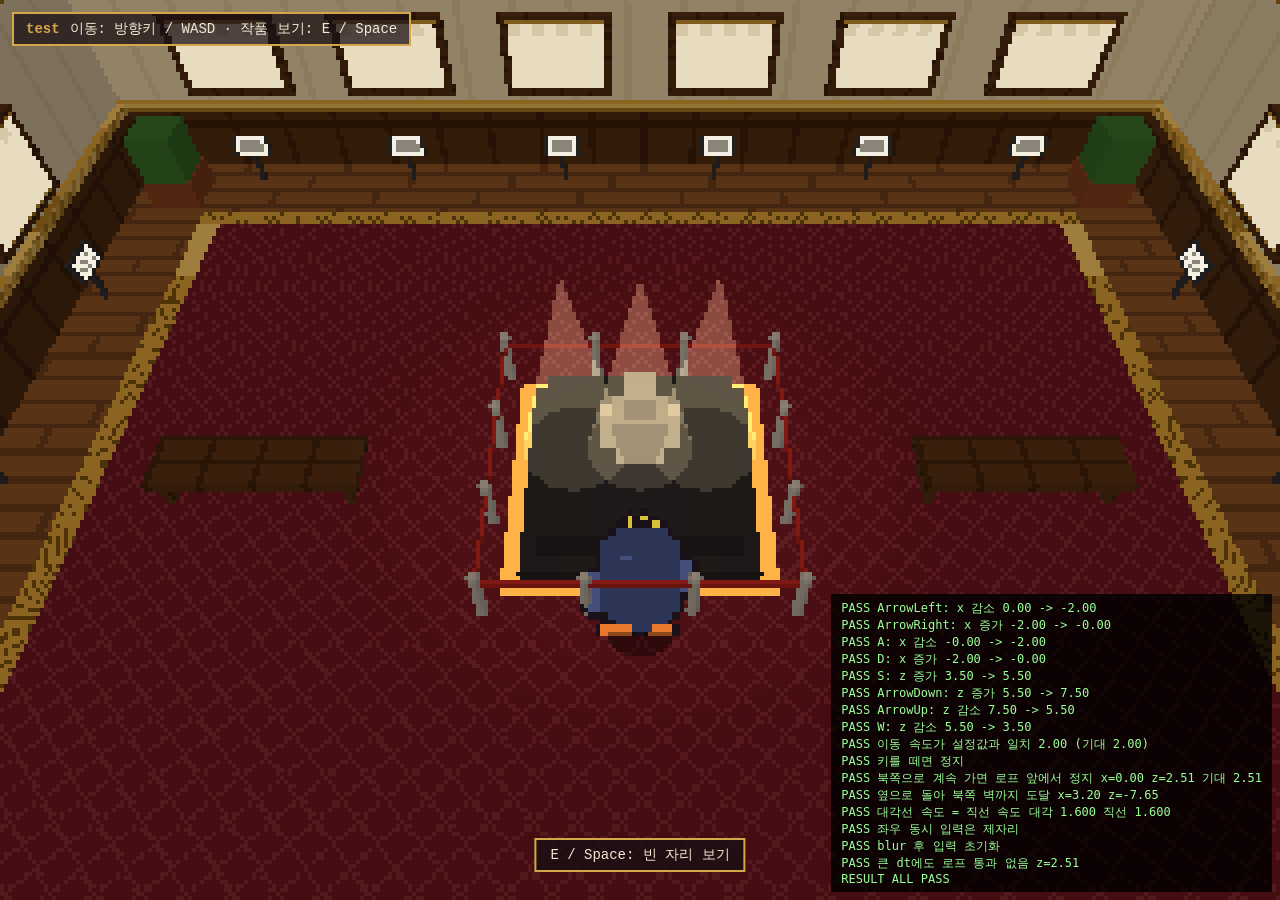
<file: tests/movement.test.html>
<!DOCTYPE html>
<html lang="ko">
<head>
  <meta charset="UTF-8">
  <title>movement test</title>
  <link rel="stylesheet" href="../css/style.css">
  <style>#result { position: fixed; right: 8px; bottom: 8px; margin: 0; padding: 6px 10px; background: rgba(0,0,0,.8); color: #9f9; font: 12px monospace; white-space: pre; }</style>
</head>
<body>
  <canvas id="game"></canvas>
  <div id="hud"><span class="hud-title">test</span><span id="hud-status">로딩 중...</span></div>
  <div id="prompt" hidden></div>
  <section id="panel" hidden>
    <img id="panel-image" alt="" hidden>
    <h2 id="panel-title"></h2>
    <p id="panel-author"></p>
    <p id="panel-desc"></p>
  </section>
  <pre id="result">running...</pre>
  <script type="module">
    import '../js/main.js';
    import { PLAYER, ROPE } from '../js/game/layout.js';
    const { player, update, render } = window.__pm;
    const out = [];
    const log = (name, ok, d = '') => out.push(`${ok ? 'PASS' : 'FAIL'} ${name} ${d}`);
    const key = (type, code) => window.dispatchEvent(new KeyboardEvent(type, { code, bubbles: true, cancelable: true }));
    const snap = () => ({ x: player.pos.x, z: player.pos.z });
    const place = (x, z) => { player.pos = { x, z }; };
    // 60fps로 seconds초 동안 게임을 진행한다
    const run = (seconds) => { for (let i = 0; i < Math.round(seconds * 60); i++) update(1 / 60); };
    const hold = (codes, seconds) => {
      [].concat(codes).forEach((c) => key('keydown', c));
      run(seconds);
      [].concat(codes).forEach((c) => key('keyup', c));
    };

    const params = new URLSearchParams(location.search);
    const shot = params.get('shot'); // 스크린샷용: shot=x,z
    if (shot) {
      const [sx, sz] = shot.split(',').map(Number);
      place(sx, sz);
      player.dir = params.get('face') || 'up';
      run(2);            // 카메라가 따라오도록 진행
      render();
      document.getElementById('result').textContent = `player ${player.pos.x.toFixed(1)}, ${player.pos.z.toFixed(1)}`;
    } else {
      const move = (name, codes, axis, sign) => {
        const a = snap(); hold(codes, 0.5); const b = snap();
        log(`${name}: ${axis} ${sign > 0 ? '증가' : '감소'}`, (b[axis] - a[axis]) * sign > 0.5, `${a[axis].toFixed(2)} -> ${b[axis].toFixed(2)}`);
      };
      place(0, 3.5);
      move('ArrowLeft', 'ArrowLeft', 'x', -1);
      move('ArrowRight', 'ArrowRight', 'x', 1);
      move('A', 'KeyA', 'x', -1);
      move('D', 'KeyD', 'x', 1);
      move('S', 'KeyS', 'z', 1);
      move('ArrowDown', 'ArrowDown', 'z', 1);
      move('ArrowUp', 'ArrowUp', 'z', -1);
      move('W', 'KeyW', 'z', -1);

      // 속도: 0.5초 동안 PLAYER.speed * 0.5 만큼 이동
      place(-6, 3.5); let a = snap(); hold('KeyD', 0.5); let b = snap();
      log('이동 속도가 설정값과 일치', Math.abs((b.x - a.x) - PLAYER.speed * 0.5) < 0.05, `${(b.x - a.x).toFixed(2)} (기대 ${(PLAYER.speed * 0.5).toFixed(2)})`);

      // 키를 떼면 멈춘다
      a = snap(); run(0.5); b = snap();
      log('키를 떼면 정지', Math.abs(b.x - a.x) + Math.abs(b.z - a.z) < 1e-9);

      // 북쪽으로 계속 가면 로프 앞에서 멈춘다 (로프 바깥 면 + 플레이어 반지름)
      const stopZ = ROPE.z + ROPE.half + ROPE.thickness / 2 + PLAYER.radius;
      place(0, 4.5); hold('KeyW', 3);
      log('북쪽으로 계속 가면 로프 앞에서 정지', Math.abs(player.pos.z - stopZ) < 0.01 && Math.abs(player.pos.x) < 0.01, `x=${player.pos.x.toFixed(2)} z=${player.pos.z.toFixed(2)} 기대 ${stopZ.toFixed(2)}`);

      // 로프 옆으로 돌아 북쪽 벽까지
      hold('KeyD', 0.8); hold('KeyW', 3);
      log('옆으로 돌아 북쪽 벽까지 도달', player.pos.z < -7.5, `x=${player.pos.x.toFixed(2)} z=${player.pos.z.toFixed(2)}`);

      // 대각선 속도가 직선과 같다
      place(-6, 5); a = snap(); hold(['KeyW', 'KeyD'], 0.4); b = snap();
      const diag = Math.hypot(b.x - a.x, b.z - a.z);
      place(-6, 5); a = snap(); hold('KeyD', 0.4); b = snap();
      const straight = Math.hypot(b.x - a.x, b.z - a.z);
      log('대각선 속도 = 직선 속도', Math.abs(diag - straight) < 0.02, `대각 ${diag.toFixed(3)} 직선 ${straight.toFixed(3)}`);

      // 반대 방향 키를 동시에 누르면 제자리
      place(-6, 5); a = snap(); hold(['KeyA', 'KeyD'], 0.5); b = snap();
      log('좌우 동시 입력은 제자리', Math.abs(b.x - a.x) < 1e-9);

      // 창이 포커스를 잃으면 눌린 키가 풀린다 (키가 끼어서 계속 걷는 문제 방지)
      place(-6, 5); key('keydown', 'KeyD'); window.dispatchEvent(new Event('blur'));
      a = snap(); run(0.5); b = snap();
      log('blur 후 입력 초기화', Math.abs(b.x - a.x) < 1e-9);

      // 한 프레임이 매우 길어도(dt 큼) 전시대를 통과하지 않는다 (update에는 main.js의 0.05초 제한이 걸리므로 0.05로 테스트)
      place(0, 4); key('keydown', 'KeyW'); for (let i = 0; i < 100; i++) update(0.05); key('keyup', 'KeyW');
      log('큰 dt에도 로프 통과 없음', player.pos.z > ROPE.z + ROPE.half, `z=${player.pos.z.toFixed(2)}`);

      const failed = out.filter((l) => l.startsWith('FAIL')).length;
      document.getElementById('result').textContent = out.join('\n') + `\nRESULT ${failed === 0 ? 'ALL PASS' : failed + ' FAILED'}`;
    }
  </script>
</body>
</html>
</file>
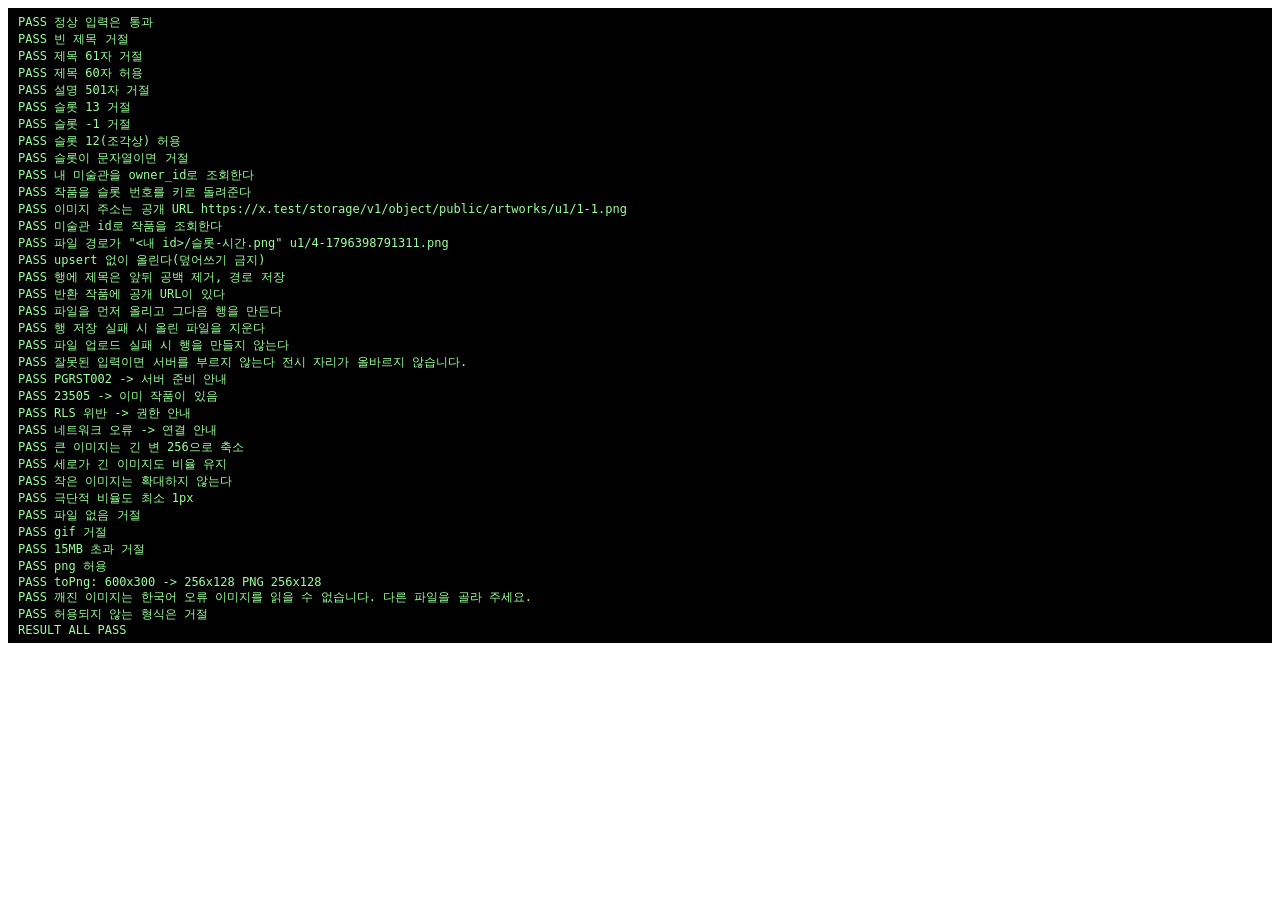
<file: tests/museumApi.test.html>
<!DOCTYPE html>
<html lang="ko">
<head>
  <meta charset="UTF-8">
  <title>museumApi test</title>
  <style>#result { margin: 0; padding: 6px 10px; background: #000; color: #9f9; font: 12px monospace; white-space: pre; }</style>
</head>
<body>
  <pre id="result">running...</pre>
  <script type="module">
    // 서버 없이 데이터 계층을 검사한다: 모의 Supabase 클라이언트로 호출 순서·실패 시 정리를 확인한다.
    import { loadMyMuseum, loadArtworks, uploadArtwork, validateArtwork, describeError, BUCKET } from '../js/data/museumApi.js';
    import { fitSize, checkImageFile, toPng } from '../js/data/imageResize.js';

    const out = [];
    const log = (name, ok, d = '') => out.push(`${ok ? 'PASS' : 'FAIL'} ${name} ${d}`);
    const rejects = async (fn) => { try { await fn(); return null; } catch (e) { return e; } };

    // --- 모의 클라이언트 ---
    function mock({ insertError = null, uploadError = null, rows = [], museum = { id: 'm1', name: '김동구전', is_public: true } } = {}) {
      const calls = [];
      const query = (table) => {
        const q = { table, filters: {} };
        q.select = (cols) => { q.cols = cols; return q; };
        q.eq = (k, v) => { q.filters[k] = v; calls.push(['eq', table, k, v]); return q; };
        q.limit = () => q;
        q.maybeSingle = async () => ({ data: museum, error: null });
        q.insert = (row) => { q.row = row; calls.push(['insert', table, row]); return q; };
        q.single = async () => insertError ? { data: null, error: insertError } : { data: { id: 'a1', ...q.row }, error: null };
        q.then = (res) => res({ data: rows, error: null }); // await client.from(..).select(..).eq(..)
        return q;
      };
      return {
        calls,
        from: query,
        storage: {
          from: (bucket) => ({
            upload: async (path, blob, opts) => { calls.push(['upload', bucket, path, opts]); return uploadError ? { error: uploadError } : { error: null }; },
            remove: async (paths) => { calls.push(['remove', bucket, paths]); return { error: null }; },
            getPublicUrl: (p) => ({ data: { publicUrl: `https://x.test/storage/v1/object/public/${bucket}/${p}` } }),
          }),
        },
      };
    }

    // --- validateArtwork ---
    log('정상 입력은 통과', validateArtwork({ slot: 3, title: '노을', description: '' }) === null);
    log('빈 제목 거절', !!validateArtwork({ slot: 3, title: '   ', description: '' }));
    log('제목 61자 거절', !!validateArtwork({ slot: 3, title: 'a'.repeat(61), description: '' }));
    log('제목 60자 허용', validateArtwork({ slot: 3, title: 'a'.repeat(60), description: '' }) === null);
    log('설명 501자 거절', !!validateArtwork({ slot: 3, title: 'a', description: 'b'.repeat(501) }));
    log('슬롯 13 거절', !!validateArtwork({ slot: 13, title: 'a', description: '' }));
    log('슬롯 -1 거절', !!validateArtwork({ slot: -1, title: 'a', description: '' }));
    log('슬롯 12(조각상) 허용', validateArtwork({ slot: 12, title: 'a', description: '' }) === null);
    log('슬롯이 문자열이면 거절', !!validateArtwork({ slot: '3', title: 'a', description: '' }));

    // --- loadMyMuseum / loadArtworks ---
    let m = mock();
    const museum = await loadMyMuseum(m, 'u1');
    log('내 미술관을 owner_id로 조회한다', museum.id === 'm1' && m.calls.some((c) => c[0] === 'eq' && c[2] === 'owner_id' && c[3] === 'u1'));
    m = mock({ rows: [{ id: 'a1', slot: 1, title: '노을', description: 'd', image_path: 'u1/1-1.png' }, { id: 'a2', slot: 12, title: '조각', description: '', image_path: 'u1/12-1.png' }] });
    const map = await loadArtworks(m, { id: 'm1' });
    log('작품을 슬롯 번호를 키로 돌려준다', Object.keys(map).join() === '1,12');
    log('이미지 주소는 공개 URL', map[1].imageUrl === `https://x.test/storage/v1/object/public/${BUCKET}/u1/1-1.png`, map[1].imageUrl);
    log('미술관 id로 작품을 조회한다', m.calls.some((c) => c[0] === 'eq' && c[2] === 'museum_id' && c[3] === 'm1'));

    // --- uploadArtwork ---
    const blob = new Blob(['x'], { type: 'image/png' });
    m = mock();
    const art = await uploadArtwork(m, { museum: { id: 'm1' }, userId: 'u1', slot: 4, title: '  제목  ', description: '설명', blob });
    const up = m.calls.find((c) => c[0] === 'upload'); const ins = m.calls.find((c) => c[0] === 'insert');
    log('파일 경로가 "<내 id>/슬롯-시간.png"', /^u1\/4-\d+\.png$/.test(up[2]), up[2]);
    log('upsert 없이 올린다(덮어쓰기 금지)', up[3].upsert === false && up[3].contentType === 'image/png');
    log('행에 제목은 앞뒤 공백 제거, 경로 저장', ins[2].title === '제목' && ins[2].image_path === up[2] && ins[2].slot === 4 && ins[2].museum_id === 'm1');
    log('반환 작품에 공개 URL이 있다', art.title === '제목' && art.imageUrl.endsWith(up[2]));
    log('파일을 먼저 올리고 그다음 행을 만든다', m.calls.indexOf(up) < m.calls.indexOf(ins));

    m = mock({ insertError: { code: '23505', message: 'duplicate key' } });
    let e = await rejects(() => uploadArtwork(m, { museum: { id: 'm1' }, userId: 'u1', slot: 4, title: 'a', description: '', blob }));
    const rm = m.calls.find((c) => c[0] === 'remove');
    log('행 저장 실패 시 올린 파일을 지운다', !!e && e.code === '23505' && rm && rm[2][0].startsWith('u1/4-'));

    m = mock({ uploadError: { message: 'The object exceeded the maximum allowed size' } });
    e = await rejects(() => uploadArtwork(m, { museum: { id: 'm1' }, userId: 'u1', slot: 4, title: 'a', description: '', blob }));
    log('파일 업로드 실패 시 행을 만들지 않는다', !!e && !m.calls.some((c) => c[0] === 'insert' && c[1] === 'artworks') && !m.calls.some((c) => c[0] === 'remove'));

    m = mock();
    e = await rejects(() => uploadArtwork(m, { museum: { id: 'm1' }, userId: 'u1', slot: 99, title: 'a', description: '', blob }));
    log('잘못된 입력이면 서버를 부르지 않는다', !!e && m.calls.length === 0, e?.message);

    // --- describeError ---
    log('PGRST002 -> 서버 준비 안내', describeError({ code: 'PGRST002', message: 'x' }).includes('준비'));
    log('23505 -> 이미 작품이 있음', describeError({ code: '23505', message: 'x' }).includes('이미'));
    log('RLS 위반 -> 권한 안내', describeError({ code: '42501', message: 'x' }).includes('권한'));
    log('네트워크 오류 -> 연결 안내', describeError(new TypeError('Failed to fetch')).includes('연결'));

    // --- imageResize ---
    log('큰 이미지는 긴 변 256으로 축소', JSON.stringify(fitSize(1024, 512)) === '{"w":256,"h":128}');
    log('세로가 긴 이미지도 비율 유지', JSON.stringify(fitSize(300, 600)) === '{"w":128,"h":256}');
    log('작은 이미지는 확대하지 않는다', JSON.stringify(fitSize(64, 48)) === '{"w":64,"h":48}');
    log('극단적 비율도 최소 1px', fitSize(5000, 1).h === 1);
    log('파일 없음 거절', !!checkImageFile(null));
    log('gif 거절', !!checkImageFile({ type: 'image/gif', size: 10 }));
    log('15MB 초과 거절', !!checkImageFile({ type: 'image/png', size: 16 * 1024 * 1024 }));
    log('png 허용', checkImageFile({ type: 'image/png', size: 100 }) === null);

    // 실제 PNG 파일을 만들어 변환한다
    const c = document.createElement('canvas'); c.width = 600; c.height = 300;
    const g = c.getContext('2d'); g.fillStyle = '#d83a3a'; g.fillRect(0, 0, 600, 300);
    const srcBlob = await new Promise((r) => c.toBlob(r, 'image/png'));
    const file = new File([srcBlob], 'big.png', { type: 'image/png' });
    const outBlob = await toPng(file);
    const bmp = await createImageBitmap(outBlob);
    log('toPng: 600x300 -> 256x128 PNG', outBlob.type === 'image/png' && bmp.width === 256 && bmp.height === 128, `${bmp.width}x${bmp.height}`);
    e = await rejects(() => toPng(new File(['not an image'], 'a.png', { type: 'image/png' })));
    log('깨진 이미지는 한국어 오류', !!e && e.message.includes('읽을 수 없'), e?.message);
    e = await rejects(() => toPng(new File(['x'], 'a.gif', { type: 'image/gif' })));
    log('허용되지 않는 형식은 거절', !!e && e.message.includes('png'));

    const failed = out.filter((l) => l.startsWith('FAIL')).length;
    document.getElementById('result').textContent = out.join('\n') + `\nRESULT ${failed === 0 ? 'ALL PASS' : failed + ' FAILED'}`;
  </script>
</body>
</html>
</file>
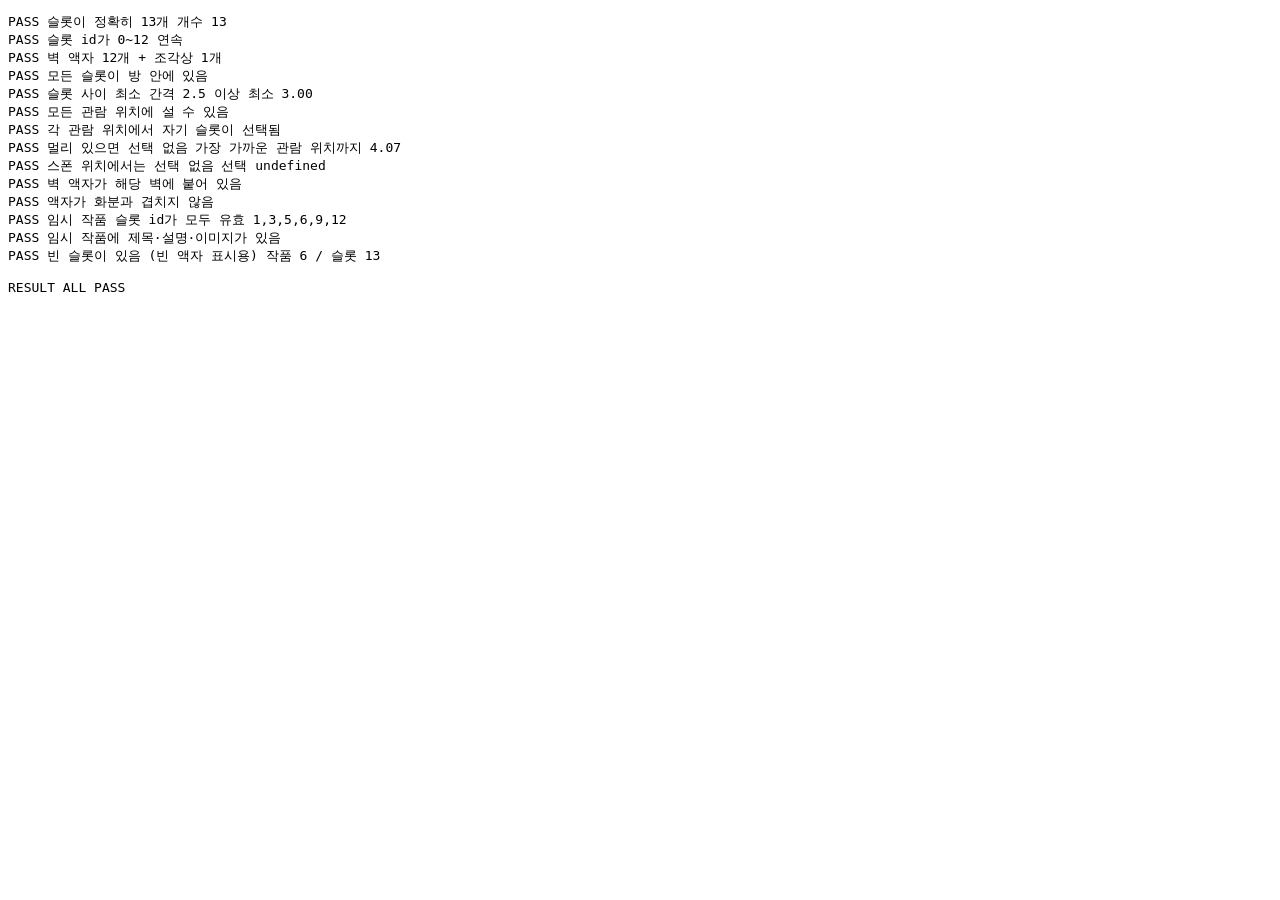
<file: tests/slots.test.html>
<!DOCTYPE html>
<html lang="ko">
<head><meta charset="UTF-8"><title>slots test</title></head>
<body>
<pre id="out">running...</pre>
<script type="module">
import { SLOTS, SLOT_COUNT, STATUE_SLOT, INTERACT_RADIUS, nearestSlot, COLLIDERS, BOUNDS, PLAYER, ROOM } from '../js/game/layout.js';
import { isBlocked } from '../js/game/collision.js';
import { sampleArtworks } from '../js/game/artworks.js';

const R = PLAYER.radius;
const results = [];
const check = (name, ok, detail = '') => results.push(`${ok ? 'PASS' : 'FAIL'} ${name} ${detail}`);

check('슬롯이 정확히 13개', SLOT_COUNT === 13 && SLOTS.length === 13, `개수 ${SLOTS.length}`);
check('슬롯 id가 0~12 연속', SLOTS.every((s, i) => s.id === i));
check('벽 액자 12개 + 조각상 1개', SLOTS.filter((s) => s.kind === 'frame').length === 12 && SLOTS[STATUE_SLOT].kind === 'statue');

// 방 안에 있다
check('모든 슬롯이 방 안에 있음', SLOTS.every((s) => Math.abs(s.x) <= ROOM.halfW && Math.abs(s.z) <= ROOM.halfD));

// 서로 겹치지 않는다
let minGap = 99;
for (let i = 0; i < SLOTS.length; i++) for (let j = i + 1; j < SLOTS.length; j++) {
  minGap = Math.min(minGap, Math.hypot(SLOTS[i].x - SLOTS[j].x, SLOTS[i].z - SLOTS[j].z));
}
check('슬롯 사이 최소 간격 2.5 이상', minGap >= 2.5, `최소 ${minGap.toFixed(2)}`);

// 관람 위치에 실제로 설 수 있다 (장애물 밖)
const unreachable = SLOTS.filter((s) => isBlocked(s.stand.x, s.stand.z, R, COLLIDERS, BOUNDS));
check('모든 관람 위치에 설 수 있음', unreachable.length === 0, unreachable.map((s) => `#${s.id}(${s.stand.x.toFixed(1)},${s.stand.z.toFixed(1)})`).join(' '));

// 관람 위치에서 자기 슬롯이 가장 가깝다
const wrong = SLOTS.filter((s) => nearestSlot(s.stand)?.id !== s.id);
check('각 관람 위치에서 자기 슬롯이 선택됨', wrong.length === 0, wrong.map((s) => `#${s.id}->${nearestSlot(s.stand)?.id}`).join(' '));

// 어느 슬롯에서도 멀리 떨어진 곳에서는 아무것도 선택되지 않는다
const farPoint = { x: 5, z: 2 };
const farDist = Math.min(...SLOTS.map((s) => Math.hypot(farPoint.x - s.stand.x, farPoint.z - s.stand.z)));
check('멀리 있으면 선택 없음', farDist > INTERACT_RADIUS && nearestSlot(farPoint) === null, `가장 가까운 관람 위치까지 ${farDist.toFixed(2)}`);
// 시작하자마자 조각상 안내가 뜨지 않도록, 스폰 위치는 어떤 슬롯의 상호작용 범위에도 들지 않아야 한다
check('스폰 위치에서는 선택 없음', nearestSlot(PLAYER.spawn) === null, `선택 ${nearestSlot(PLAYER.spawn)?.id}`);

// 액자는 벽에 붙어 있다
const onWall = SLOTS.filter((s) => s.kind === 'frame').every((s) =>
  (s.face === 'south' && Math.abs(s.z + ROOM.halfD) < 0.3) ||
  (s.face === 'east' && Math.abs(s.x + ROOM.halfW) < 0.3) ||
  (s.face === 'west' && Math.abs(s.x - ROOM.halfW) < 0.3));
check('벽 액자가 해당 벽에 붙어 있음', onWall);

// 액자가 화분과 겹치지 않는다 (모서리 화분 반폭 0.45 + 액자 반폭 0.6 이상 떨어져야 한다)
const plants = [[-9, -7], [9, -7], [-9, 7], [9, 7]];
const clash = SLOTS.filter((s) => s.kind === 'frame').filter((s) => plants.some(([px, pz]) => Math.hypot(s.x - px, s.z - pz) < 1.4));
check('액자가 화분과 겹치지 않음', clash.length === 0, clash.map((s) => `#${s.id}`).join(' '));

// 임시 작품 데이터
const art = sampleArtworks();
const ids = Object.keys(art).map(Number);
check('임시 작품 슬롯 id가 모두 유효', ids.every((id) => id >= 0 && id < SLOT_COUNT), ids.join(','));
check('임시 작품에 제목·설명·이미지가 있음', ids.every((id) => art[id].title && art[id].description && art[id].imageUrl.startsWith('data:image/png')));
check('빈 슬롯이 있음 (빈 액자 표시용)', ids.length < SLOT_COUNT, `작품 ${ids.length} / 슬롯 ${SLOT_COUNT}`);

const failed = results.filter((r) => r.startsWith('FAIL')).length;
document.getElementById('out').textContent = results.join('\n') + `\n\nRESULT ${failed === 0 ? 'ALL PASS' : failed + ' FAILED'}`;
</script>
</body>
</html>
</file>
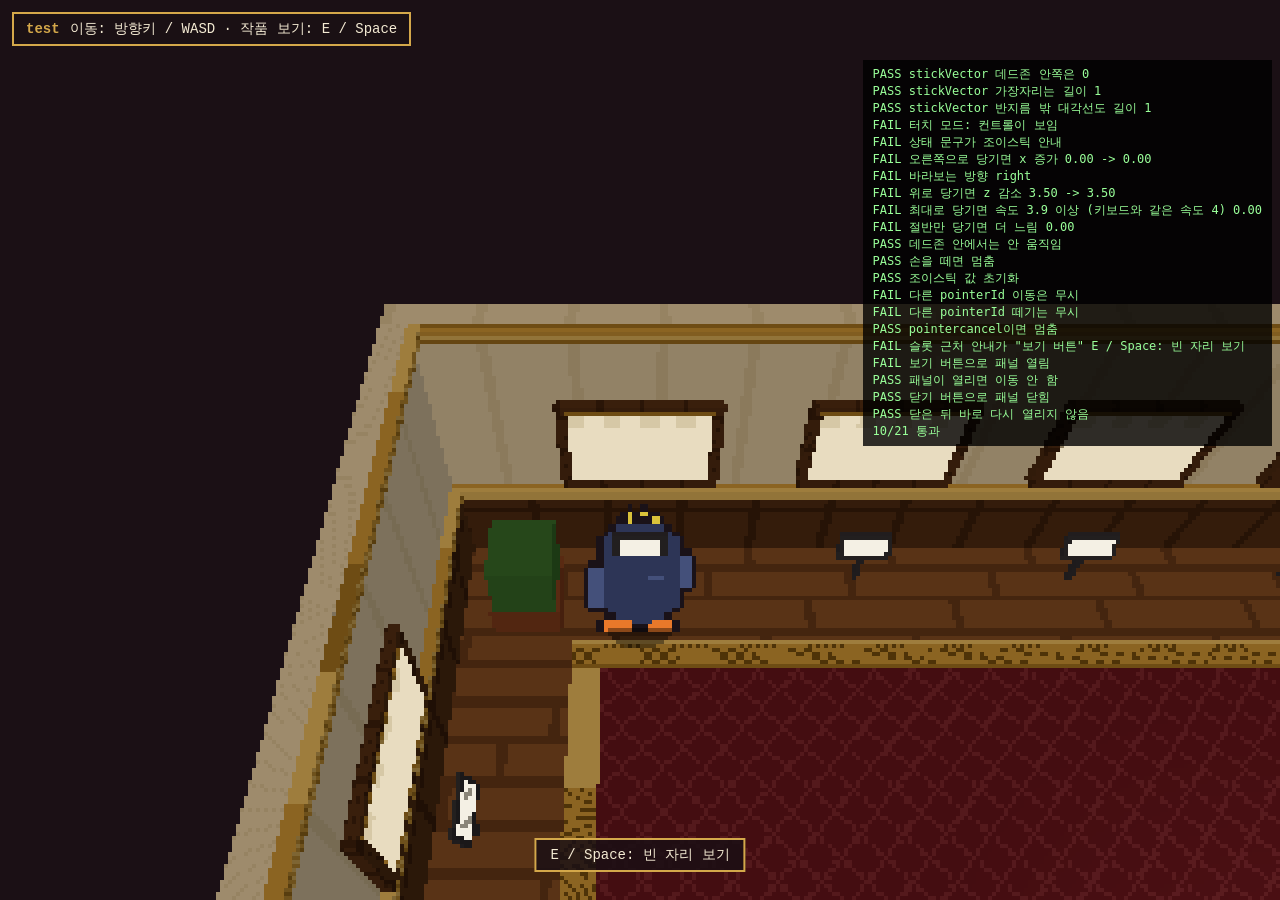
<file: tests/touch.test.html>
<!DOCTYPE html>
<html lang="ko">
<head>
  <meta charset="UTF-8">
  <title>touch test</title>
  <link rel="stylesheet" href="../css/style.css">
  <style>#result { position: fixed; right: 8px; top: 60px; margin: 0; padding: 6px 10px; background: rgba(0,0,0,.8); color: #9f9; font: 12px monospace; white-space: pre; z-index: 99; }</style>
</head>
<body>
  <canvas id="game"></canvas>
  <div id="hud"><span class="hud-title">test</span><span id="hud-status">로딩 중...</span></div>
  <div id="prompt" hidden></div>
  <div id="touch" hidden>
    <div id="stick-base"><div id="stick-knob"></div></div>
    <button id="touch-act" type="button">보기</button>
  </div>
  <section id="panel" hidden>
    <img id="panel-image" alt="" hidden>
    <h2 id="panel-title"></h2>
    <p id="panel-author"></p>
    <p id="panel-desc"></p>
    <div class="panel-foot"><p class="panel-close">E / Space / Esc 로 닫기</p><button id="panel-close-btn" type="button">닫기</button></div>
  </section>
  <pre id="result">running...</pre>
  <script type="module">
    import '../js/main.js';
    import { stickVector } from '../js/ui/touch.js';
    import { nearestSlot, SLOTS } from '../js/game/layout.js';
    import { isPanelOpen } from '../js/ui/panel.js';
    const { player, update, render, input } = window.__pm;
    const out = [];
    const log = (name, ok, d = '') => out.push(`${ok ? 'PASS' : 'FAIL'} ${name} ${d}`);
    const run = (s) => { for (let i = 0; i < Math.round(s * 60); i++) update(1 / 60); };
    const base = document.getElementById('stick-base');
    const act = document.getElementById('touch-act');
    const r = base.getBoundingClientRect();
    const cx = r.left + r.width / 2, cy = r.top + r.height / 2, R = r.width / 2;
    const ptr = (el, type, x, y, id = 1) => el.dispatchEvent(new PointerEvent(type, { pointerId: id, clientX: x, clientY: y, bubbles: true, cancelable: true }));
    const snap = () => ({ x: player.pos.x, z: player.pos.z });

    // 순수 함수
    const near = (a, b) => Math.abs(a - b) < 1e-6;
    log('stickVector 데드존 안쪽은 0', stickVector(3, 0, 60).x === 0);
    log('stickVector 가장자리는 길이 1', near(Math.hypot(stickVector(60, 0, 60).x, stickVector(60, 0, 60).z), 1));
    const dg = stickVector(100, 100, 60);
    log('stickVector 반지름 밖 대각선도 길이 1', near(Math.hypot(dg.x, dg.z), 1));

    // 표시
    log('터치 모드: 컨트롤이 보임', document.getElementById('touch').hidden === false && document.body.classList.contains('is-touch'));
    log('상태 문구가 조이스틱 안내', document.getElementById('hud-status').textContent.includes('조이스틱'));

    // 이동
    player.pos = { x: 0, z: 3.5 };
    let a = snap();
    ptr(base, 'pointerdown', cx + R, cy); run(0.5);
    let b = snap();
    log('오른쪽으로 당기면 x 증가', b.x - a.x > 0.5 && Math.abs(b.z - a.z) < 0.01, `${a.x.toFixed(2)} -> ${b.x.toFixed(2)}`);
    log('바라보는 방향 right', player.dir === 'right');
    ptr(base, 'pointermove', cx, cy - R); run(0.5);
    const c = snap();
    log('위로 당기면 z 감소', c.z < b.z - 0.5, `${b.z.toFixed(2)} -> ${c.z.toFixed(2)}`);
    // 속도: 가장자리에서 키보드와 같은 속도
    player.pos = { x: -2, z: 3.5 };
    ptr(base, 'pointermove', cx + R, cy); a = snap(); run(0.5); b = snap();
    log('최대로 당기면 속도 3.9 이상 (키보드와 같은 속도 4)', (b.x - a.x) / 0.5 > 3.9, `${((b.x - a.x) / 0.5).toFixed(2)}`);
    // 약하게 당기면 느림
    player.pos = { x: -2, z: 3.5 };
    ptr(base, 'pointermove', cx + R * 0.5, cy); a = snap(); run(0.5); b = snap();
    log('절반만 당기면 더 느림', (b.x - a.x) / 0.5 < 3.0 && b.x > a.x, `${((b.x - a.x) / 0.5).toFixed(2)}`);
    // 데드존
    ptr(base, 'pointermove', cx + R * 0.1, cy); a = snap(); run(0.3); b = snap();
    log('데드존 안에서는 안 움직임', near(a.x, b.x));
    // 놓으면 멈춤
    ptr(base, 'pointermove', cx + R, cy);
    ptr(base, 'pointerup', cx + R, cy); a = snap(); run(0.3); b = snap();
    log('손을 떼면 멈춤', near(a.x, b.x));
    log('조이스틱 값 초기화', input.virtual.x === 0 && input.virtual.z === 0);
    // 다른 손가락 입력은 무시
    ptr(base, 'pointerdown', cx + R, cy, 7);
    ptr(base, 'pointermove', cx - R, cy, 9);
    log('다른 pointerId 이동은 무시', input.virtual.x > 0);
    ptr(base, 'pointerup', cx, cy, 9);
    log('다른 pointerId 떼기는 무시', input.virtual.x > 0);
    ptr(base, 'pointercancel', cx, cy, 7);
    log('pointercancel이면 멈춤', input.virtual.x === 0);

    // 보기 버튼 → 패널 열기 → 닫기 버튼
    const slot = SLOTS[0];
    player.pos = { x: slot.stand.x, z: slot.stand.z };
    run(0.1);
    log('슬롯 근처 안내가 "보기 버튼"', document.getElementById('prompt').textContent.includes('보기 버튼'), document.getElementById('prompt').textContent);
    ptr(act, 'pointerdown', 0, 0); run(0.1);
    log('보기 버튼으로 패널 열림', isPanelOpen());
    const p0 = snap();
    ptr(base, 'pointerdown', cx + R, cy); run(0.3);
    log('패널이 열리면 이동 안 함', near(p0.x, snap().x));
    ptr(base, 'pointerup', cx, cy);
    document.getElementById('panel-close-btn').click(); run(0.1);
    log('닫기 버튼으로 패널 닫힘', !isPanelOpen());
    run(0.1);
    log('닫은 뒤 바로 다시 열리지 않음', !isPanelOpen());

    render();
    const pass = out.filter((l) => l.startsWith('PASS')).length;
    document.getElementById('result').textContent = out.join('\n') + `\n${pass}/${out.length} 통과`;
  </script>
</body>
</html>
</file>
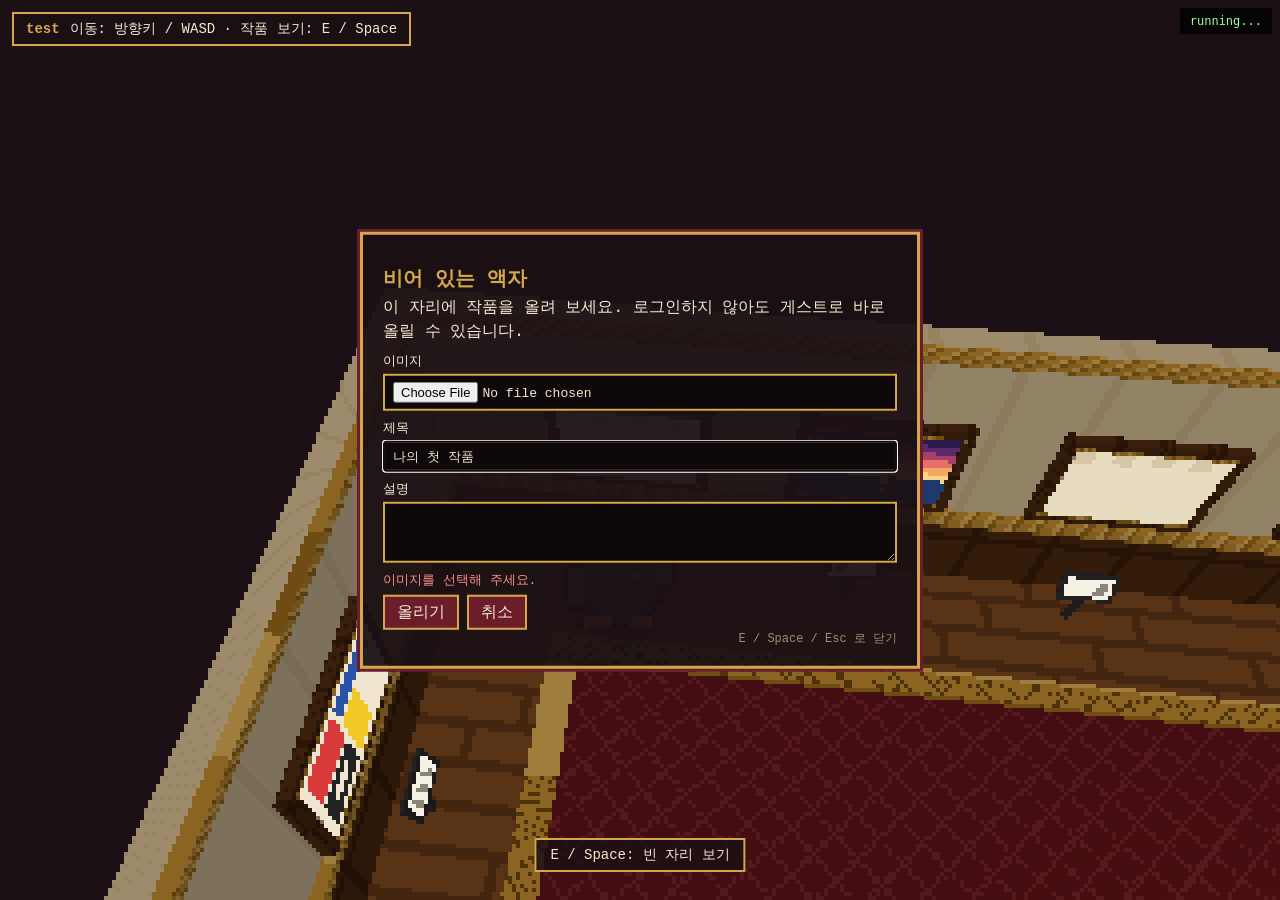
<file: tests/upload.test.html>
<!DOCTYPE html>
<html lang="ko">
<head>
  <meta charset="UTF-8">
  <title>upload ui test</title>
  <link rel="stylesheet" href="../css/style.css">
  <style>#result { position: fixed; right: 8px; top: 8px; margin: 0; padding: 6px 10px; background: rgba(0,0,0,.8); color: #9f9; font: 12px monospace; white-space: pre; z-index: 50; }</style>
</head>
<body>
  <canvas id="game"></canvas>
  <div id="hud"><span class="hud-title">test</span><span id="hud-status">로딩 중...</span></div>
  <div id="prompt" hidden></div>
  <section id="panel" hidden role="dialog" aria-modal="true" aria-labelledby="panel-title">
    <img id="panel-image" alt="" hidden>
    <h2 id="panel-title"></h2>
    <p id="panel-author"></p>
    <p id="panel-desc"></p>
    <button id="upload-open" type="button" hidden>작품 올리기</button>
    <form id="upload-form" hidden novalidate>
      <label>이미지 <input id="upload-file" type="file" accept="image/png,image/jpeg,image/webp"></label>
      <label>제목 <input id="upload-title" type="text" maxlength="60"></label>
      <label>설명 <textarea id="upload-desc" rows="3" maxlength="500"></textarea></label>
      <p id="upload-msg" role="status"></p>
      <div class="auth-buttons">
        <button id="upload-submit" type="submit">올리기</button>
        <button id="upload-cancel" type="button">취소</button>
      </div>
    </form>
    <p class="panel-close">E / Space / Esc 로 닫기</p>
  </section>
  <pre id="result">running...</pre>
  <script type="module">
    // 모의 서버 연결을 주입해 "빈 자리 -> 올리기 -> 액자에 표시" 흐름을 화면 수준에서 검사한다.
    import { CONFIG } from '../js/config.js';
    CONFIG.museumId = ''; // 이 테스트는 데모 작품과 누구나 올리는 모드를 쓴다(사이트 설정의 공유 미술관과 무관하게)
    await import('../js/main.js');
    import { SLOTS } from '../js/game/layout.js';
    import { GuestError } from '../js/data/guest.js';
    const { player, update, render, artworks, frames, setConnection, setGuestEnter } = window.__pm;
    const out = [];
    const log = (name, ok, d = '') => out.push(`${ok ? 'PASS' : 'FAIL'} ${name} ${d}`);
    const $ = (id) => document.getElementById(id);
    const key = (type, code, target = window) => target.dispatchEvent(new KeyboardEvent(type, { code, key: code, bubbles: true, cancelable: true }));
    const tap = (code, target) => { key('keydown', code, target); update(1 / 60); key('keyup', code, target); update(1 / 60); };
    const run = (s) => { for (let i = 0; i < Math.round(s * 60); i++) update(1 / 60); };
    const wait = (ms) => new Promise((r) => setTimeout(r, ms));
    const waitFor = async (fn, ms = 4000) => { for (let t = 0; t < ms; t += 50) { if (fn()) return true; await wait(50); } return false; };
    const place = (s) => { player.pos = { x: s.stand.x, z: s.stand.z }; run(0.1); };
    const shown = () => !$('panel').hidden;

    // 모의 서버: 업로드한 것을 기억한다
    const server = { files: [], rows: [], failInsert: null };
    const client = {
      from: () => {
        const q = {};
        q.insert = (row) => { q.row = row; return q; };
        q.select = () => q;
        q.single = async () => server.failInsert ? { data: null, error: server.failInsert } : (server.rows.push(q.row), { data: { id: 'r' + server.rows.length, ...q.row }, error: null });
        return q;
      },
      storage: { from: () => ({
        upload: async (p) => { server.files.push(p); return { error: null }; },
        remove: async (ps) => { server.files = server.files.filter((f) => !ps.includes(f)); return { error: null }; },
        getPublicUrl: (p) => ({ data: { publicUrl: location.origin + '/vendor/THREE_LICENSE.txt?mock=' + encodeURIComponent(p) } }),
      }) },
    };

    const params = new URLSearchParams(location.search);
    const empty = SLOTS.find((s) => s.kind === 'frame' && !artworks[s.id]);
    const filled = SLOTS.find((s) => artworks[s.id]);

    async function pickFile() {
      const c = document.createElement('canvas'); c.width = 400; c.height = 300;
      const g = c.getContext('2d'); g.fillStyle = '#2a52a8'; g.fillRect(0, 0, 400, 300); g.fillStyle = '#f0c828'; g.fillRect(100, 80, 200, 140);
      const blob = await new Promise((r) => c.toBlob(r, 'image/png'));
      const dt = new DataTransfer(); dt.items.add(new File([blob], 'mine.png', { type: 'image/png' }));
      $('upload-file').files = dt.files;
    }

    // 1) 로그아웃(연결 없음): 서버 설정이 있으면 게스트로 올릴 수 있도록 버튼이 보인다
    place(empty); tap('KeyE');
    log('로그인 전에도 빈 자리에 올리기 버튼이 보인다(게스트)', shown() && !$('upload-open').hidden);
    log('안내문이 게스트 업로드를 알린다', $('panel-desc').textContent.includes('게스트'));
    tap('Escape');
    place(filled); tap('KeyE');
    log('작품이 있는 자리에는 로그인 전에도 버튼이 없다', shown() && $('upload-open').hidden);
    tap('Escape');

    // 1-a) 게스트 입장 실패: 설정 안내가 보이고 폼은 열리지만 서버에는 아무것도 가지 않는다
    setGuestEnter(async () => { throw new GuestError('confirm_email', 'x'); });
    place(empty); tap('KeyE');
    $('upload-open').click();
    await waitFor(() => $('upload-msg').textContent.length > 0);
    log('게스트 입장 실패 시 대시보드 설정 안내', $('upload-msg').textContent.includes('Allow anonymous sign-ins'), $('upload-msg').textContent.slice(0, 40));
    log('실패 후 버튼 문구가 원래대로', $('upload-open').textContent === '작품 올리기' && !$('upload-open').disabled);
    tap('Escape');

    // 1-b) 게스트 입장 성공: 연결이 생기고 폼이 열린다
    setGuestEnter(async () => { const c = { client, museum: { id: 'g1' }, userId: 'guest1' }; setConnection(c); return c; });
    place(empty); tap('KeyE');
    $('upload-open').click();
    await waitFor(() => !$('upload-form').hidden);
    log('게스트 입장 성공 후 폼이 열린다', !$('upload-form').hidden && $('upload-open').hidden);
    tap('Escape');
    setConnection(null);

    // 1-c) 입장해 보니 이 자리에 이미 작품이 있으면 폼 대신 작품을 보여준다
    setGuestEnter(async () => { artworks[empty.id] = { title: '예전 작품', imageUrl: '', description: '', author: '' }; return { client, museum: { id: 'g1' }, userId: 'guest1' }; });
    place(empty); tap('KeyE');
    $('upload-open').click();
    await waitFor(() => $('panel-title').textContent === '예전 작품');
    log('이미 작품이 있는 자리면 작품을 보여주고 폼은 열지 않는다', $('panel-title').textContent === '예전 작품' && $('upload-form').hidden);
    tap('Escape');
    delete artworks[empty.id];

    // 2) 연결 있음: 작품이 있는 자리에는 버튼이 없다
    setConnection({ client, museum: { id: 'm1' }, userId: 'u1' });
    place(filled); tap('KeyE');
    log('작품이 있는 자리에는 올리기 버튼이 없다', shown() && $('upload-open').hidden);
    tap('Escape');

    // 3) 빈 자리에는 버튼이 있다
    place(empty); tap('KeyE');
    log('내 미술관의 빈 자리에는 올리기 버튼이 보인다', shown() && !$('upload-open').hidden);
    log('빈 자리 안내 문구가 올리기를 권한다', $('panel-desc').textContent.includes('올려'));

    if (params.get('shot')) {
      $('upload-open').click();
      $('upload-title').value = '나의 첫 작품'; $('upload-desc').value = '파랑 바탕에 노란 사각형.';
      $('upload-msg').textContent = '제목을 입력해 주세요.'; $('upload-msg').className = 'auth-error';
      run(0.5); render();
      $('result').textContent = 'screenshot';
    } else {
      $('upload-open').click();
      log('버튼을 누르면 폼이 열리고 버튼은 숨겨진다', !$('upload-form').hidden && $('upload-open').hidden);

      // 4) 폼 안에서 키를 눌러도 게임 입력으로 새지 않는다
      const before = { ...player.pos };
      key('keydown', 'KeyD', $('upload-title')); run(0.4); key('keyup', 'KeyD', $('upload-title'));
      tap('KeyE', $('upload-title')); tap('Space', $('upload-desc'));
      log('폼 안에서 E/Space/D를 쳐도 패널이 닫히거나 이동하지 않는다', shown() && Math.abs(player.pos.x - before.x) < 1e-9);

      // 5) 검증 실패
      $('upload-form').requestSubmit(); await wait(50);
      log('제목이 비면 안내하고 서버에는 보내지 않는다', $('upload-msg').textContent.includes('제목') && server.files.length === 0, $('upload-msg').textContent);
      $('upload-title').value = '나의 첫 작품';
      $('upload-form').requestSubmit(); await wait(100);
      log('이미지를 안 골랐으면 안내한다', /이미지/.test($('upload-msg').textContent) && server.files.length === 0, $('upload-msg').textContent);

      // 6) 서버 오류는 한국어로 보이고 폼은 유지된다
      await pickFile(); $('upload-desc').value = '파랑 바탕에 노란 사각형.';
      server.failInsert = { code: '23505', message: 'duplicate' };
      $('upload-form').requestSubmit();
      await waitFor(() => $('upload-msg').textContent.includes('이미'));
      log('저장 실패 시 한국어 오류, 올린 파일은 정리된다', $('upload-msg').textContent.includes('이미') && server.files.length === 0, $('upload-msg').textContent);
      log('실패 후에도 폼과 입력값이 남아 있고 버튼이 다시 활성화된다', !$('upload-form').hidden && $('upload-title').value === '나의 첫 작품' && !$('upload-submit').disabled);

      // 7) 성공
      server.failInsert = null;
      $('upload-form').requestSubmit();
      const ok = await waitFor(() => artworks[empty.id]);
      log('성공하면 작품 목록에 들어간다', ok && artworks[empty.id].title === '나의 첫 작품');
      log('서버에는 파일 1개와 행 1개가 저장된다', server.files.length === 1 && server.rows.length === 1 && server.rows[0].slot === empty.id, JSON.stringify(server.rows[0] || {}));
      log('경로는 내 폴더 아래 PNG', /^u1\/\d+-\d+\.png$/.test(server.files[0] || ''), server.files[0]);
      log('올린 직후 패널에 새 작품이 보인다', shown() && $('panel-title').textContent === '나의 첫 작품' && !$('panel-image').hidden);
      log('작품이 생기면 올리기 버튼/폼은 사라진다', $('upload-open').hidden && $('upload-form').hidden);
      tap('Escape');
      log('Esc로 패널이 닫힌다', !shown());

      // 8) 다시 열면 작품으로 보인다 (빈 자리가 아님)
      place(empty);
      log('같은 자리의 안내가 "작품 보기"로 바뀐다', $('prompt').textContent.includes('작품 보기'), $('prompt').textContent);
    }
    if (out.length) {
      const failed = out.filter((l) => l.startsWith('FAIL')).length;
      $('result').textContent = out.join('\n') + `\nRESULT ${failed === 0 ? 'ALL PASS' : failed + ' FAILED'}`;
    }
  </script>
</body>
</html>
</file>
<file: css/style.css>
:root {
  --wine: #6b1d2a;
  --gold: #d4a84a;
  --ivory: #f3ead3;
  --ink: #1b1015;
}

* { box-sizing: border-box; }

html, body {
  margin: 0;
  height: 100%;
  background: var(--ink);
  overflow: hidden;
  font-family: "Courier New", ui-monospace, monospace;
}

/* 낮은 해상도로 그린 캔버스를 화면 크기로 확대하면서 픽셀을 유지한다 */
#game {
  display: block;
  width: 100vw;
  height: 100vh;
  image-rendering: pixelated;
  image-rendering: crisp-edges;
}

#hud {
  position: fixed;
  top: 12px;
  left: 12px;
  display: flex;
  gap: 10px;
  align-items: center;
  padding: 6px 12px;
  color: var(--ivory);
  background: rgba(27, 16, 21, 0.75);
  border: 2px solid var(--gold);
  font-size: 14px;
  pointer-events: none;
}

.hud-title {
  color: var(--gold);
  font-weight: bold;
}

.hud-error {
  color: #ff8a8a;
  white-space: normal;
  max-width: 60vw;
}

/* 근처 작품 안내: 화면 아래 가운데 */
#prompt {
  position: fixed;
  left: 50%;
  bottom: 28px;
  transform: translateX(-50%);
  padding: 6px 14px;
  color: var(--ivory);
  background: rgba(27, 16, 21, 0.85);
  border: 2px solid var(--gold);
  font-size: 14px;
  pointer-events: none;
}

/* 작품 상세 패널: 화면 가운데 */
#panel {
  position: fixed;
  left: 50%;
  top: 50%;
  transform: translate(-50%, -50%);
  width: min(560px, 90vw);
  max-height: 88vh;
  overflow: auto;
  padding: 18px 20px;
  color: var(--ivory);
  background: rgba(27, 16, 21, 0.94);
  border: 3px solid var(--gold);
  box-shadow: 0 0 0 3px var(--wine);
}

#panel[hidden], #prompt[hidden], #panel-image[hidden] { display: none; }

#panel-image {
  display: block;
  width: 100%;
  max-height: 50vh;
  object-fit: contain;
  image-rendering: pixelated;
  background: #0e080b;
  border: 2px solid var(--gold);
}

#panel h2 { margin: 12px 0 2px; color: var(--gold); font-size: 20px; }
#panel p { margin: 4px 0; line-height: 1.5; }
#panel-author { color: #c9b98f; font-size: 13px; }
.panel-foot { display: flex; align-items: center; justify-content: flex-end; gap: 12px; margin-top: 12px; }
.panel-close { margin: 0 !important; color: #9a8f74; font-size: 12px; text-align: right; }
body.is-touch .panel-close { display: none; }
#panel-close-btn {
  padding: 8px 16px;
  color: var(--ivory);
  background: var(--wine);
  border: 2px solid var(--gold);
  font: inherit;
  cursor: pointer;
}

/* 로그인: 오른쪽 위 막대 + 가운데 창 */
#auth-bar {
  position: fixed;
  top: 12px;
  right: 12px;
  display: flex;
  gap: 8px;
  align-items: center;
  color: var(--ivory);
  font-size: 13px;
}

#auth-modal {
  position: fixed;
  left: 50%;
  top: 50%;
  transform: translate(-50%, -50%);
  width: min(360px, 90vw);
  padding: 18px 20px;
  color: var(--ivory);
  background: rgba(27, 16, 21, 0.96);
  border: 3px solid var(--gold);
  box-shadow: 0 0 0 3px var(--wine);
}

#auth-bar[hidden], #auth-modal[hidden], #auth-who[hidden], #auth-open[hidden], #auth-logout[hidden] { display: none; }

#auth-modal h2 { margin: 0 0 10px; color: var(--gold); font-size: 20px; }
#auth-modal label { display: block; margin: 8px 0; font-size: 13px; }
#auth-modal input {
  display: block;
  width: 100%;
  margin-top: 4px;
  padding: 6px 8px;
  color: var(--ivory);
  background: #0e080b;
  border: 2px solid var(--gold);
  font: inherit;
}
#auth-msg { min-height: 1.4em; margin: 8px 0; font-size: 13px; }
.auth-error { color: #ff8a8a; }
.auth-ok { color: #9fe0a0; }
.auth-buttons { display: flex; gap: 8px; }

#auth-bar button, .auth-buttons button {
  padding: 5px 12px;
  color: var(--ivory);
  background: var(--wine);
  border: 2px solid var(--gold);
  font: inherit;
  cursor: pointer;
}
#auth-bar button:hover, .auth-buttons button:hover { background: #8a2a3b; }
button:disabled { opacity: 0.5; cursor: default; }

/* 작품 올리기 폼 (상세 패널 안) */
#upload-form[hidden], #upload-open[hidden], #upload-replace[hidden], #upload-remove[hidden] { display: none; }
.upload-owner { display: flex; gap: 8px; }
#upload-msg:empty { display: none; }
#upload-form label { display: block; margin: 8px 0; font-size: 13px; }
#upload-form input[type="text"], #upload-form textarea, #upload-form input[type="file"] {
  display: block;
  width: 100%;
  margin-top: 4px;
  padding: 6px 8px;
  color: var(--ivory);
  background: #0e080b;
  border: 2px solid var(--gold);
  font: inherit;
}
#upload-form textarea { resize: vertical; }
#upload-msg { min-height: 1.4em; margin: 8px 0; font-size: 13px; }
#upload-open, #upload-replace, #upload-remove, #upload-form button {
  padding: 5px 12px;
  color: var(--ivory);
  background: var(--wine);
  border: 2px solid var(--gold);
  font: inherit;
  cursor: pointer;
}
#upload-open, #upload-replace, #upload-remove { margin-top: 10px; }
#upload-open:hover, #upload-replace:hover, #upload-remove:hover, #upload-form button:hover { background: #8a2a3b; }

/* 터치 조작: 조이스틱(왼쪽 아래)과 보기 버튼(오른쪽 아래). 패널·로그인 창보다 아래에 깔린다 */
#touch[hidden] { display: none; }
#touch { position: fixed; inset: 0; pointer-events: none; z-index: 5; }
#stick-base, #touch-act { pointer-events: auto; touch-action: none; user-select: none; -webkit-user-select: none; -webkit-touch-callout: none; }
#stick-base {
  position: absolute;
  left: 24px;
  bottom: 28px;
  width: 132px;
  height: 132px;
  border-radius: 50%;
  background: rgba(27, 16, 21, 0.55);
  border: 3px solid var(--gold);
}
#stick-knob {
  position: absolute;
  left: 50%;
  top: 50%;
  width: 56px;
  height: 56px;
  margin: -28px 0 0 -28px;
  border-radius: 50%;
  background: var(--wine);
  border: 3px solid var(--gold);
  pointer-events: none;
}
#touch-act {
  position: absolute;
  right: 24px;
  bottom: 48px;
  width: 92px;
  height: 92px;
  border-radius: 50%;
  color: var(--ivory);
  background: var(--wine);
  border: 3px solid var(--gold);
  font: inherit;
  font-size: 18px;
}
#touch-act:active { background: #8a2a3b; }
body.is-touch { touch-action: none; user-select: none; -webkit-user-select: none; }
body.is-touch input, body.is-touch textarea { user-select: text; -webkit-user-select: text; }
#panel, #auth-modal { z-index: 10; }
#auth-bar { z-index: 6; }
body.is-touch #prompt { bottom: 180px; }
body.is-touch #panel { touch-action: pan-y; }

/* 좁은 화면: 상단 안내 문구가 로그인 막대와 겹치지 않게 줄바꿈하고 막대를 아래로 내린다 */
@media (max-width: 640px) {
  #hud { right: 12px; flex-wrap: wrap; gap: 2px 10px; font-size: 12px; }
  #auth-bar { top: 74px; }
}

/* 방명록 */
#gb-modal[hidden], #gb-enter[hidden], #gb-form[hidden] { display: none; }
#gb-modal {
  position: fixed;
  left: 50%;
  top: 50%;
  transform: translate(-50%, -50%);
  z-index: 10;
  width: min(460px, 92vw);
  max-height: 88vh;
  overflow: auto;
  padding: 16px 18px;
  color: var(--ivory);
  background: rgba(27, 16, 21, 0.96);
  border: 3px solid var(--gold);
  box-shadow: 0 0 0 3px var(--wine);
}
#gb-modal h2 { margin: 0 0 4px; color: var(--gold); font-size: 20px; }
#gb-note { margin: 0 0 8px; color: #c9b98f; font-size: 13px; }
#gb-list { list-style: none; margin: 0 0 10px; padding: 0; max-height: 34vh; overflow: auto; border: 2px solid #4a3a2a; background: #0e080b; }
#gb-list li { padding: 8px 10px; border-bottom: 1px solid #3a2c22; }
#gb-list li:last-child { border-bottom: 0; }
#gb-list .gb-empty { color: #9a8f74; font-size: 13px; }
.gb-head { display: flex; gap: 10px; align-items: baseline; font-size: 13px; }
.gb-head strong { color: var(--gold); }
.gb-head span { color: #9a8f74; font-size: 12px; }
.gb-del { margin-left: auto; padding: 1px 8px; color: var(--ivory); background: var(--wine); border: 1px solid var(--gold); font: inherit; font-size: 12px; cursor: pointer; }
#gb-list p { margin: 4px 0 0; line-height: 1.5; font-size: 14px; word-break: break-word; white-space: pre-wrap; }
#gb-form label { display: block; margin: 6px 0; font-size: 13px; }
#gb-form input, #gb-form textarea {
  display: block; width: 100%; margin-top: 4px; padding: 6px 8px;
  color: var(--ivory); background: #0e080b; border: 2px solid var(--gold); font: inherit;
}
#gb-form textarea { resize: vertical; }
#gb-status { min-height: 1.4em; margin: 8px 0; font-size: 13px; }
#gb-modal button:not(.gb-del) { padding: 5px 12px; color: var(--ivory); background: var(--wine); border: 2px solid var(--gold); font: inherit; cursor: pointer; }
#gb-modal button:hover { background: #8a2a3b; }
#auth-bar { flex-wrap: wrap; justify-content: flex-end; }
#auth-bar #gb-open { padding: 5px 12px; color: var(--ivory); background: var(--wine); border: 2px solid var(--gold); font: inherit; cursor: pointer; }
</file>
